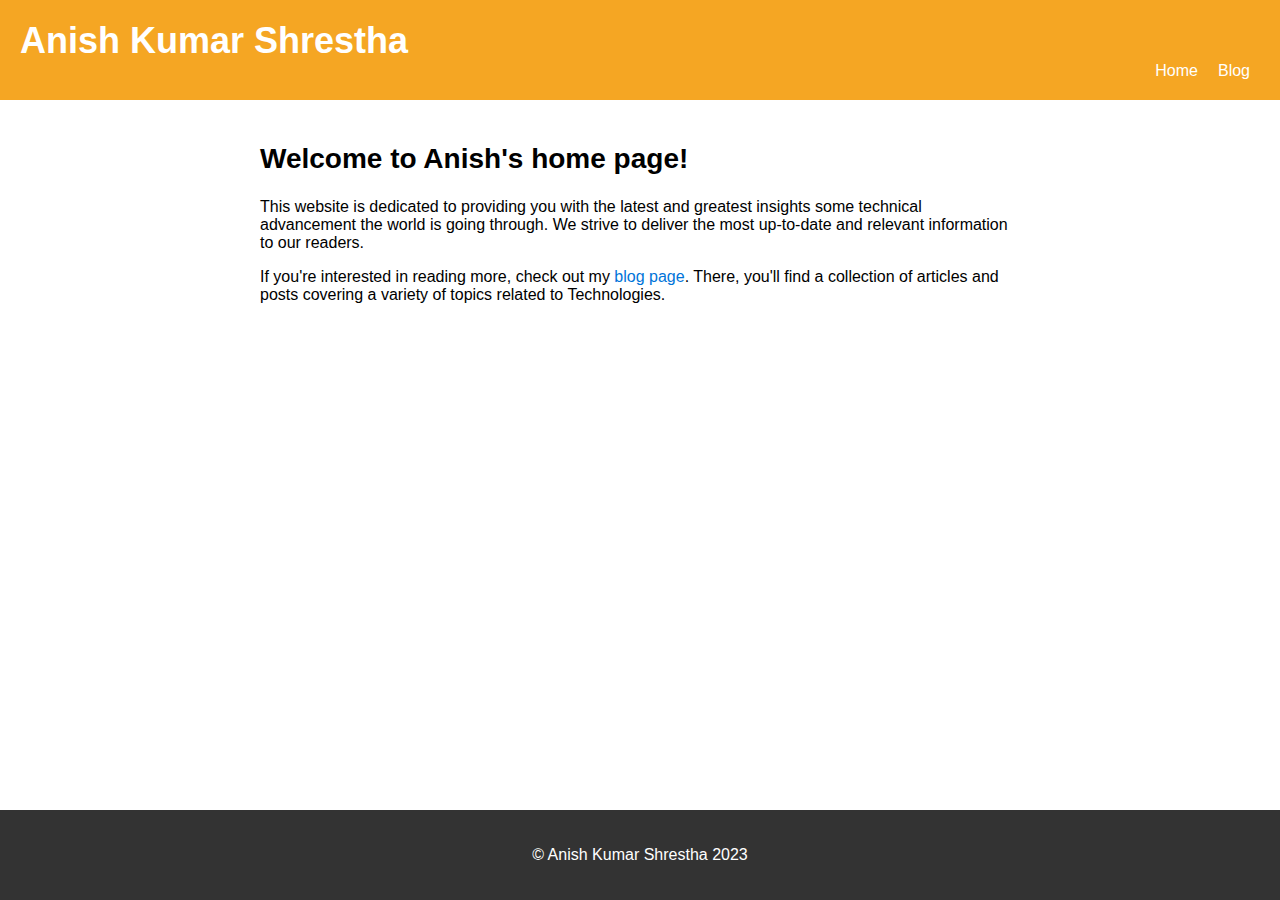
<file: index.html>
<!DOCTYPE html>
<html lang="en">
<head>
    <meta charset="UTF-8">
    <meta name="viewport" content="width=device-width, initial-scale=1.0">
    <title>Anish Kumar Shrestha - Home</title>
    <link rel="stylesheet" href="style.css">
</head>
<body>
    <header>
        <h1>Anish Kumar Shrestha</h1>
        <nav>
            <ul>
                <li><a href="index.html">Home</a></li>
                <li><a href="blog.html">Blog</a></li>
            </ul>
        </nav>
    </header>

    <main>
        <section>
            <h2>Welcome to Anish's home page!</h2>
            <p>This website is dedicated to providing you with the latest and greatest insights some technical advancement the world is going through. We strive to deliver the most up-to-date and relevant information to our readers.</p>
            <p>If you're interested in reading more, check out my <a href="blog.html">blog page</a>. There, you'll find a collection of articles and posts covering a variety of topics related to Technologies.</p>
        </section>
    </main>

    <footer class="footer1">
        <p>&copy; Anish Kumar Shrestha 2023</p>
    </footer>
</body>
</html>
</file>
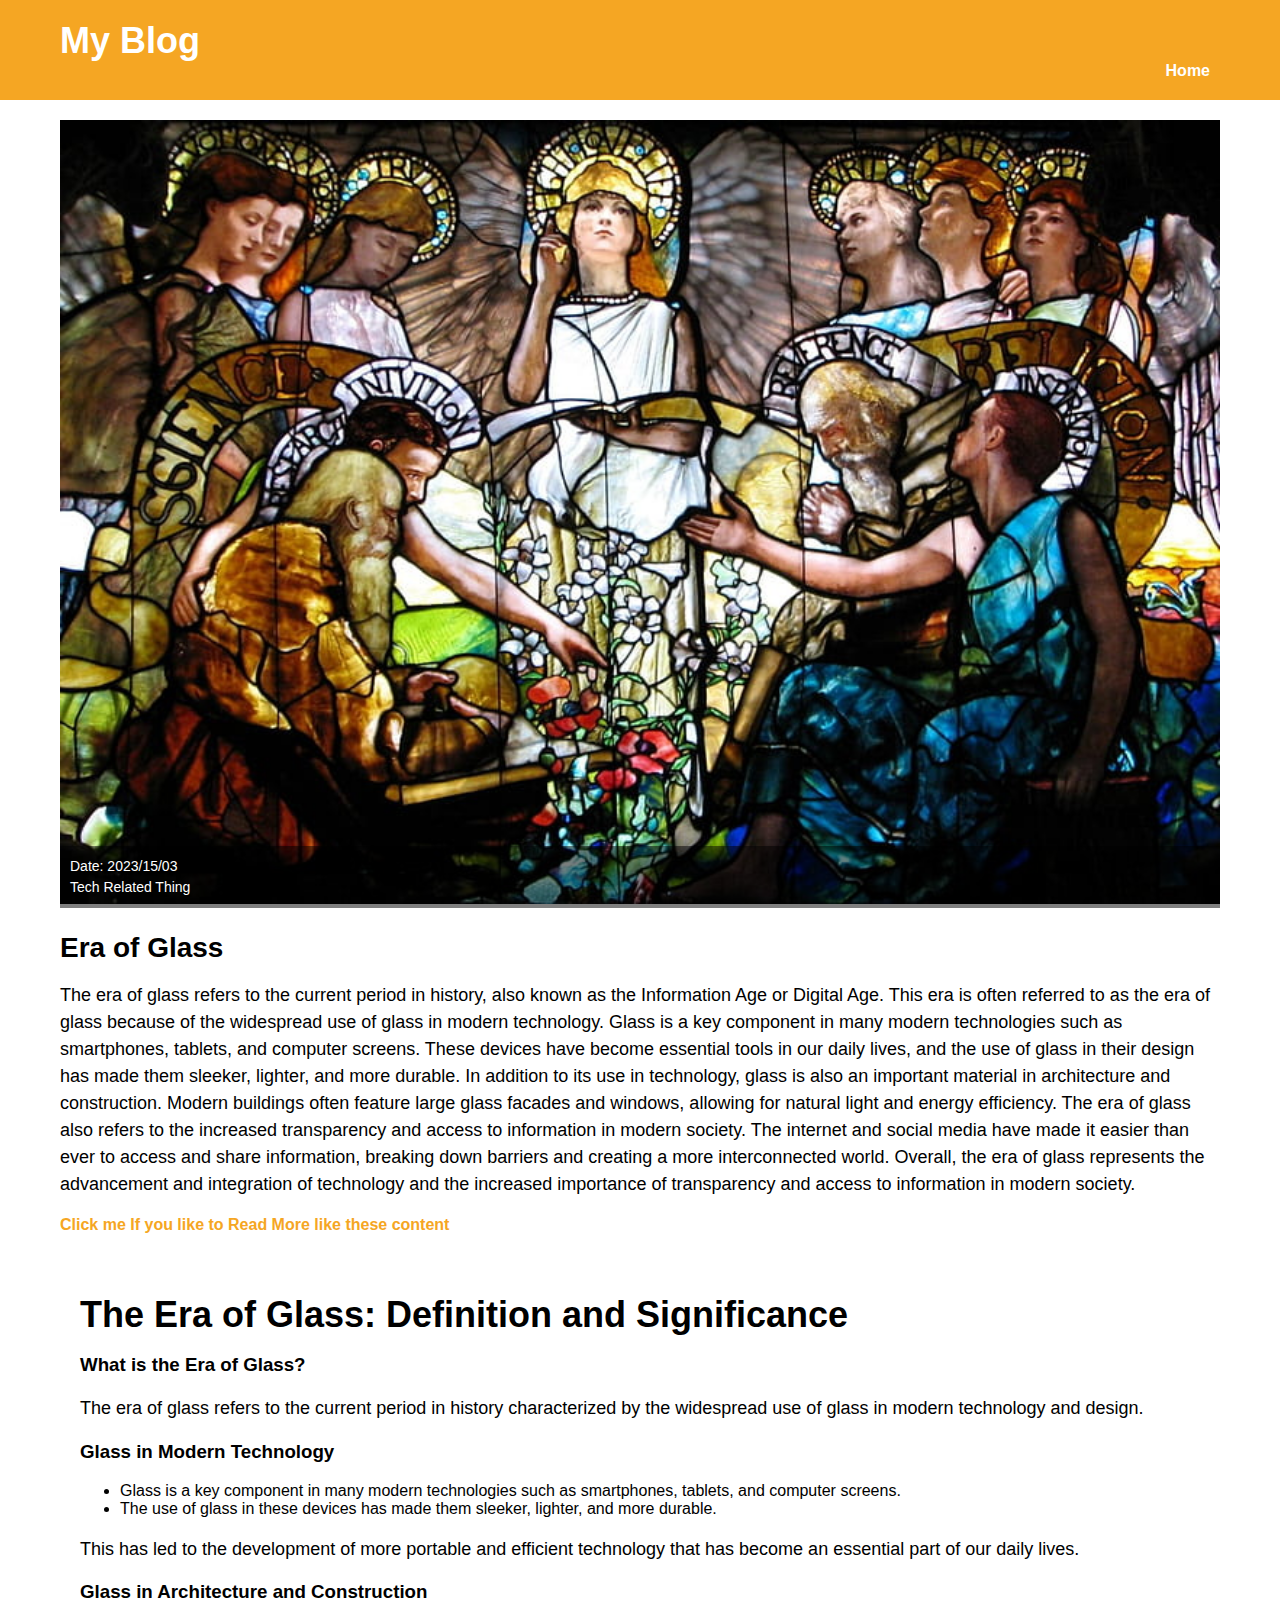
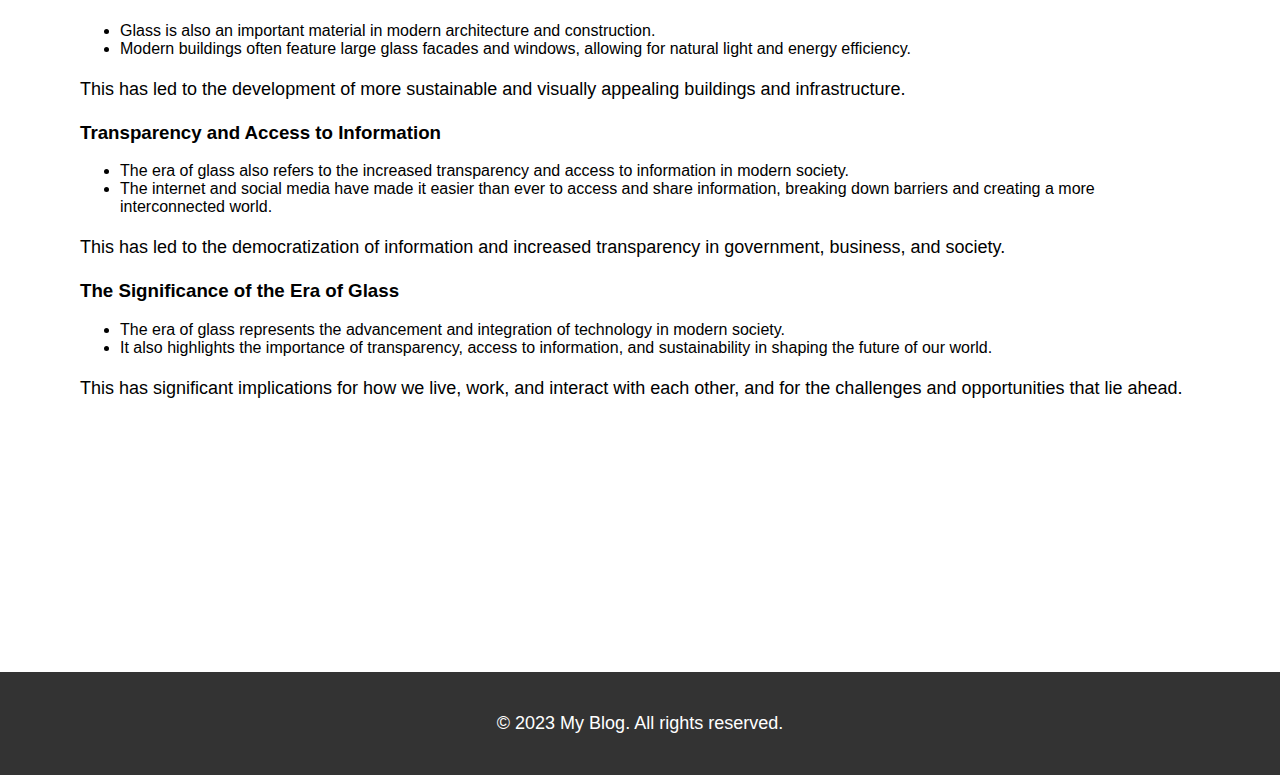
<file: age_of_glass.html>
<!DOCTYPE html>
<html>
<head>
    <meta charset="UTF-8">
    <meta name="viewport" content="width=device-width, initial-scale=1.0">
    <title>My Blog</title>
    <link rel="stylesheet" href="style2.css">
</head>
<body>
    <!-- Header -->
    <header>
        <div class="container">
            <h1>My Blog</h1>
            <nav>
                <ul>
                    <li><a href="index.html">Home</a></li>
                </ul>
            </nav>
        </div>
    </header>

    <!-- Main Content -->
    <main>
        <div class="container">
            <!-- Blog Post 1 -->
            <article>
                <div class="blog-image">
                    <img src="glass.jpg" alt="Blog Post Image">
                    <div class="blog-image-caption">
                        <p>Date: 2023/15/03</p>
                        <p>Tech Related Thing</p>
                    </div>
                </div>
                <h2>Era of Glass</h2>
                <p>The era of glass refers to the current period in history, also known as the Information Age or Digital Age. This era is often referred to as the era of glass because of the widespread use of glass in modern technology.

                    Glass is a key component in many modern technologies such as smartphones, tablets, and computer screens. These devices have become essential tools in our daily lives, and the use of glass in their design has made them sleeker, lighter, and more durable.
                    
                    In addition to its use in technology, glass is also an important material in architecture and construction. Modern buildings often feature large glass facades and windows, allowing for natural light and energy efficiency.
                    
                    The era of glass also refers to the increased transparency and access to information in modern society. The internet and social media have made it easier than ever to access and share information, breaking down barriers and creating a more interconnected world.
                    
                    Overall, the era of glass represents the advancement and integration of technology and the increased importance of transparency and access to information in modern society.</p>
               <a onclick="showGrid()" style="cursor: pointer;">Click me If you like to Read More like these content</a>
                <div id="grid" class="grid-container hide" style="padding-top: 10px;">
                   
                    <div class="flip-card card">
                        <div class="flip-card-inner">
                          <div class="flip-card-front">
                            <img src="nepal.jpg" alt="Avatar" style="width:300px;height:300px;">
                          </div>
                          <div class="flip-card-back" style="margin-left: 20px; width: 100%;">
                            <h1>Nepal</h1> 
                            <p>Intro to nepal.</p> 
                            <p>"Nepal a landlocked nation"</p>
                            <a href="blognepal.html">Click me If you want To Read More</a>
                            <iframe src="blognepal.html" width="200" height="200" allowfullscreen = true scrolling="auto" title="W3Schools Free Online Web Tutorials">
                            </iframe>
                          </div>
                        </div>
                    </div>
                    <div class="flip-card card">
                        <div class="flip-card-inner">
                          <div class="flip-card-front">
                            <img src="tech.jpg" alt="Avatar" style="width:300px;height:300px;">
                          </div>
                          <div class="flip-card-back">
                            <h1>New Technologies</h1> 
                            <p>2023/15/03</p> 
                            <p>"Introducing new power"</p>
                            <a href="blog.html">Click me If you want To Read More</a>
                            <iframe src="blog.html" width="200" height="200" allowfullscreen = true scrolling="auto" title="W3Schools Free Online Web Tutorials">
                            </iframe>
                          </div>
                        </div>
                    </div>
                    <div class="flip-card card">
                        <div class="flip-card-inner">
                          <div class="flip-card-front">
                            <img src="it.jpg" alt="Avatar" style="width:300px;height:300px;">
                          </div>
                          <div class="flip-card-back">
                            <h1>Information & technology</h1> 
                            <p>2022/22/06</p> 
                            <p>We love that guy</p>
                            <a href="IT.html">Click me If you want To Read More</a>
                            <iframe src="IT.html" width="200" height="200" allowfullscreen = true scrolling="auto" title="W3Schools Free Online Web Tutorials">
                            </iframe>
                          </div>
                        </div>
                    </div>
                    <div class="flip-card card">
                        <div class="flip-card-inner">
                          <div class="flip-card-front">
                            <img src="family.jpg" alt="Avatar" style="width:300px;height:300px;">
                          </div>
                          <div class="flip-card-back">
                            <h1>Actual school</h1> 
                            <p>2022/22/08</p>
                            <p>family as first school</p> 
                            
                            <a href="family.html">Click me If you want To Read More</a>
                            <iframe src="family.html" width="200" height="200" allowfullscreen = true scrolling="auto" title="W3Schools Free Online Web Tutorials">
                            </iframe>
                          </div>
                        </div>
                    </div>
                    <div class="flip-card card">
                        <div class="flip-card-inner">
                          <div class="flip-card-front">
                            <img src="glass.jpg" alt="Avatar" style="width:300px;height:300px;">
                          </div>
                          <div class="flip-card-back">
                            <h1>Age of Glass</h1> 
                            <p>2021/22/08</p> 
                            <p>why galss is need..</p>
                            <a href="age_of_glass.html">Click me If you want To Read More</a>
                            <iframe src="age_of_glass.html" width="200" height="200" allowfullscreen = true scrolling="auto" title="W3Schools Free Online Web Tutorials">
                            </iframe>
                          </div>
                        </div>
                    </div>
                    <div class="flip-card card">
                        <div class="flip-card-inner">
                          <div class="flip-card-front">
                            <img src="rubber.jpg" alt="Avatar" style="width:300px;height:300px;">
                          </div>
                          <div class="flip-card-back">
                            <h1>Importance of rubber</h1> 
                            <p>2021/19/01</p> 
                            <p>why rubber industry is importent</p>
                            <a href="importance_of_rubber.html">Click me If you want To Read More</a>
                            <iframe src="importance_of_rubber.html" width="200" height="200" allowfullscreen = true scrolling="auto" title="W3Schools Free Online Web Tutorials">
                            </iframe>
                          </div>
                        </div>
                    </div>
                
                    
                </div>
            </article>
            
            <script>
            function showGrid() {
                var grid = document.getElementById("grid");
                grid.classList.toggle("hide");
                grid.classList.toggle("show");
            }</script>
            
            
            <main style="padding-bottom: 20%;">
                <h1>The Era of Glass: Definition and Significance</h1>
                <h3>What is the Era of Glass?</h3>
                <p>The era of glass refers to the current period in history characterized by the widespread use of glass in modern technology and design.</p>
                <h3>Glass in Modern Technology</h3>
                <ul>
                  <li>Glass is a key component in many modern technologies such as smartphones, tablets, and computer screens.</li>
                  <li>The use of glass in these devices has made them sleeker, lighter, and more durable.</li>
                </ul>
                <p>This has led to the development of more portable and efficient technology that has become an essential part of our daily lives.</p>
                <h3>Glass in Architecture and Construction</h3>
                <ul>
                  <li>Glass is also an important material in modern architecture and construction.</li>
                  <li>Modern buildings often feature large glass facades and windows, allowing for natural light and energy efficiency.</li>
                </ul>
                <p>This has led to the development of more sustainable and visually appealing buildings and infrastructure.</p>
                <h3>Transparency and Access to Information</h3>
                <ul>
                  <li>The era of glass also refers to the increased transparency and access to information in modern society.</li>
                  <li>The internet and social media have made it easier than ever to access and share information, breaking down barriers and creating a more interconnected world.</li>
                </ul>
                <p>This has led to the democratization of information and increased transparency in government, business, and society.</p>
                <h3>The Significance of the Era of Glass</h3>
                <ul>
                  <li>The era of glass represents the advancement and integration of technology in modern society.</li>
                  <li>It also highlights the importance of transparency, access to information, and sustainability in shaping the future of our world.</li>
                </ul>
                <p>This has significant implications for how we live, work, and interact with each other, and for the challenges and opportunities that lie ahead.</p>  
            </main>
          
          
          
          
          
        </div>
    </main>

    <!-- Footer -->
    <footer class="footer">
        <div class="container">
            <p>&copy; 2023 My Blog. All rights reserved.</p>
        </div>
    </footer>

</body>
</html>
</file>
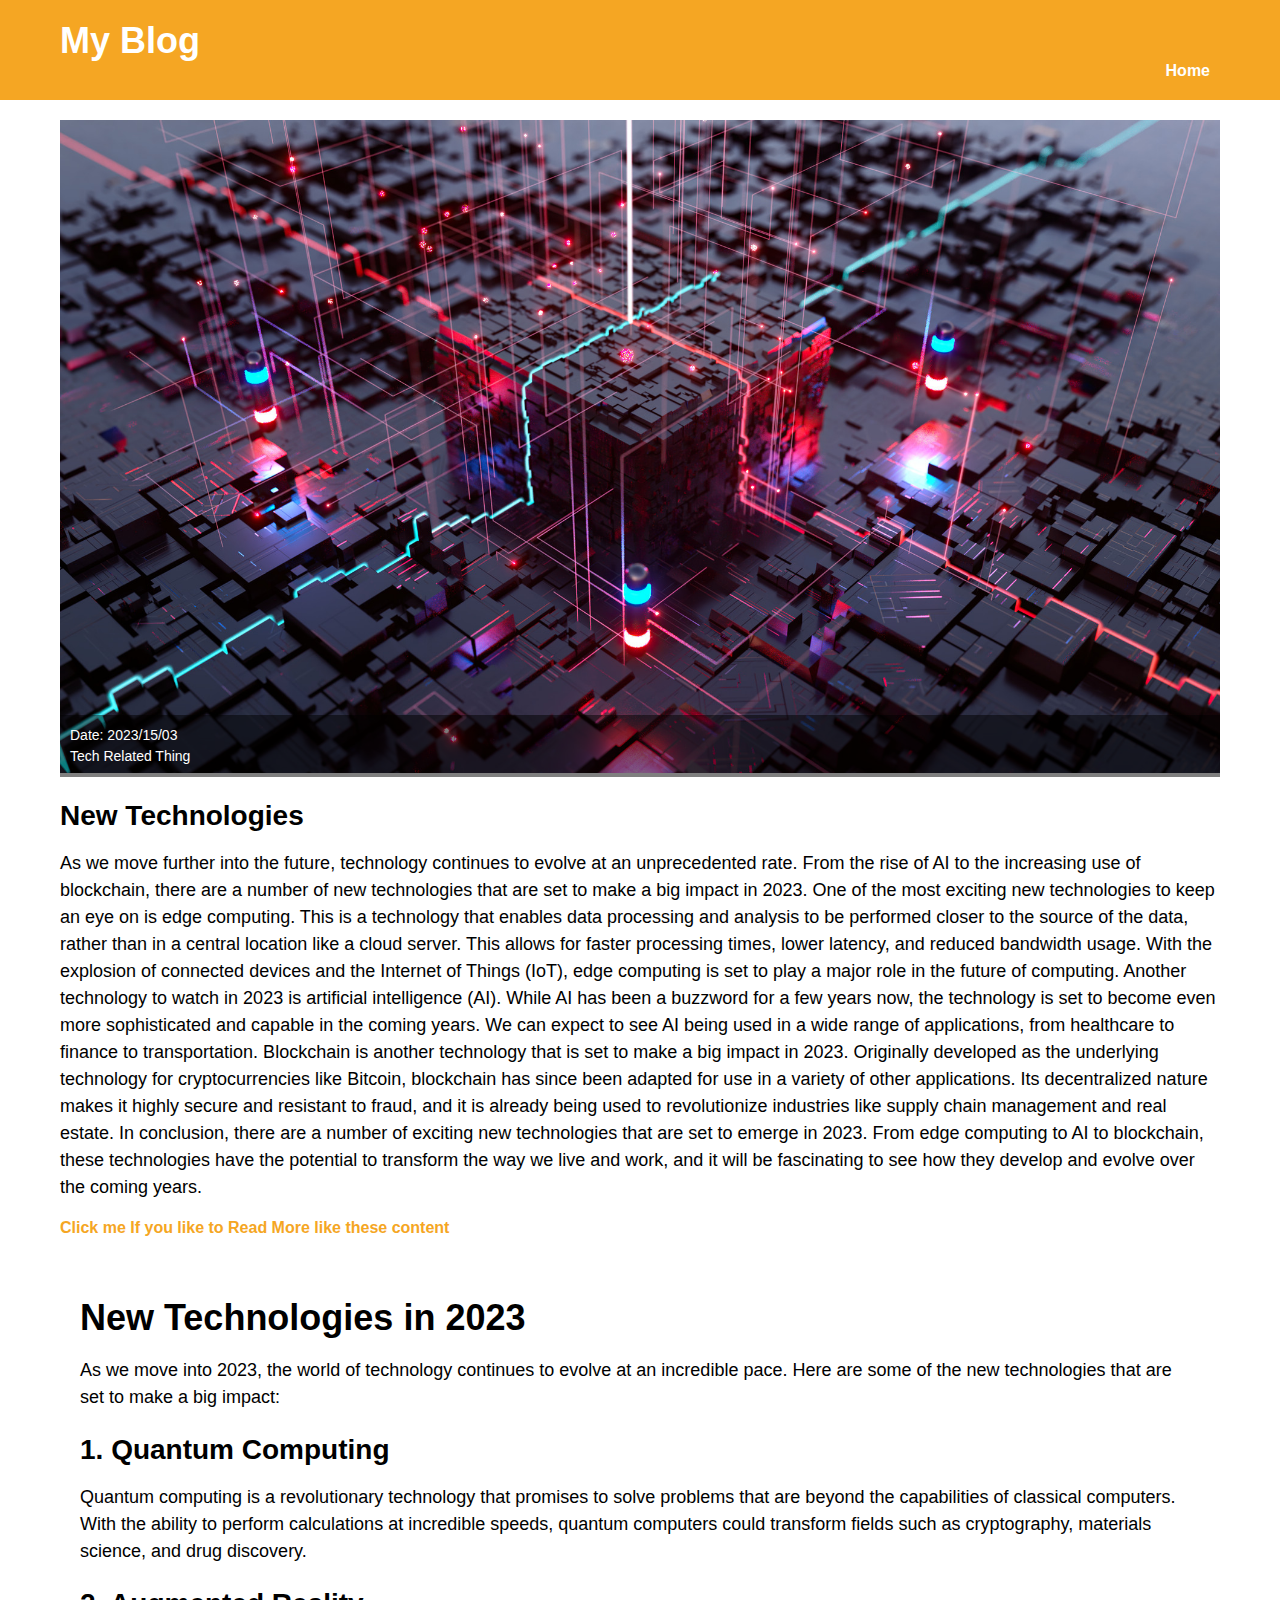
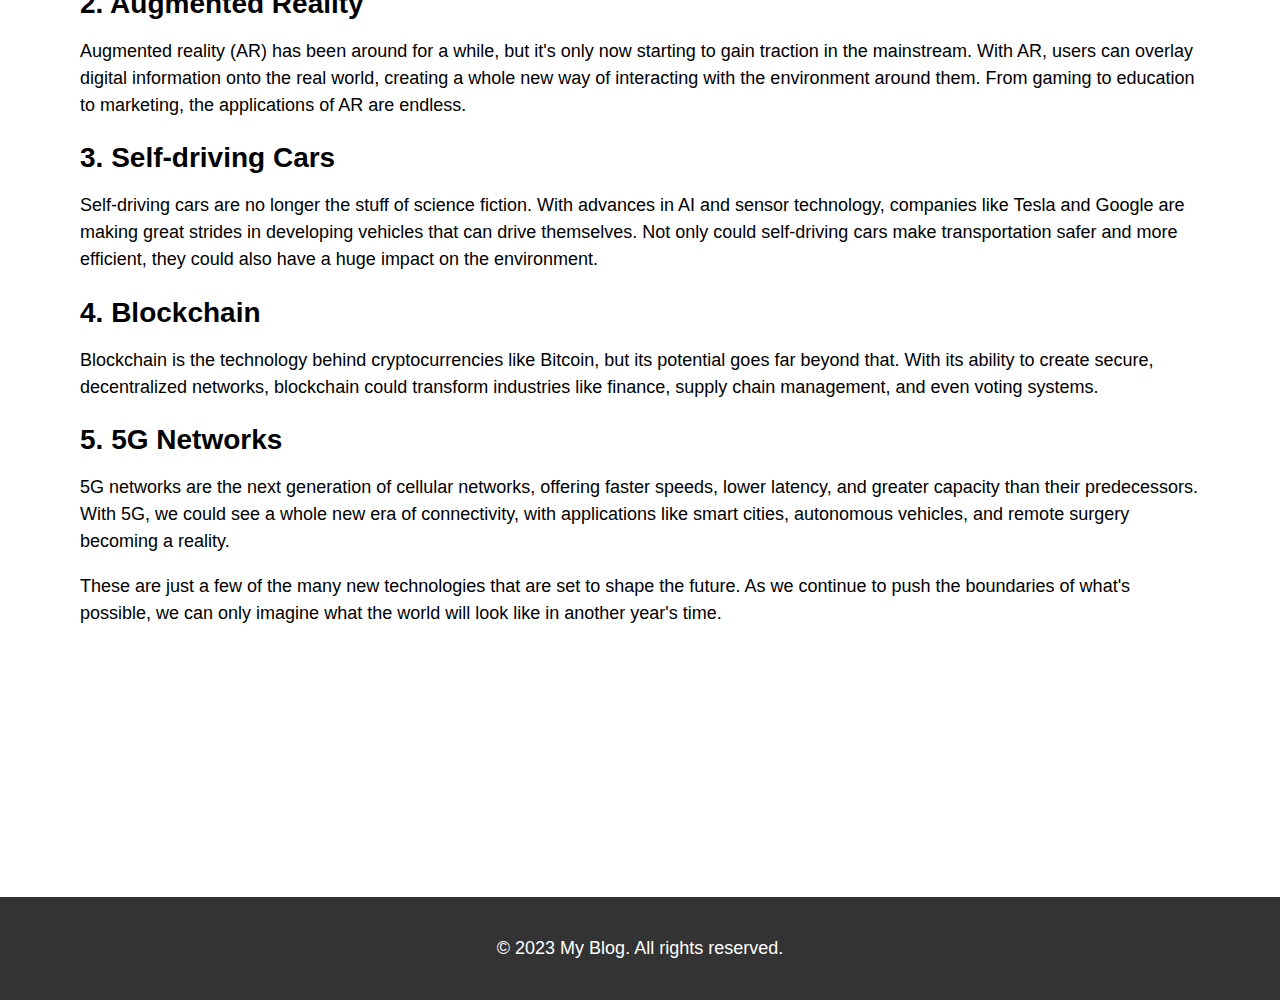
<file: blog.html>
<!DOCTYPE html>
<html>
<head>
    <meta charset="UTF-8">
    <meta name="viewport" content="width=device-width, initial-scale=1.0">
    <title>My Blog</title>
    <link rel="stylesheet" href="style2.css">
</head>
<body>
    <!-- Header -->
    <header>
        <div class="container">
            <h1>My Blog</h1>
            <nav>
                <ul>
                    <li><a href="index.html">Home</a></li>
                </ul>
            </nav>
        </div>
    </header>

    <!-- Main Content -->
    <main>
        <div class="container">
            <!-- Blog Post 1 -->
            <article>
                <div class="blog-image">
                    <img src="tech.jpg" alt="Blog Post Image">
                    <div class="blog-image-caption">
                        <p>Date: 2023/15/03</p>
                        <p>Tech Related Thing</p>
                    </div>
                </div>
                <h2>New Technologies</h2>
                <p>As we move further into the future, technology continues to evolve at an unprecedented rate. From the rise of AI to the increasing use of blockchain, there are a number of new technologies that are set to make a big impact in 2023.

                    One of the most exciting new technologies to keep an eye on is edge computing. This is a technology that enables data processing and analysis to be performed closer to the source of the data, rather than in a central location like a cloud server. This allows for faster processing times, lower latency, and reduced bandwidth usage. With the explosion of connected devices and the Internet of Things (IoT), edge computing is set to play a major role in the future of computing.
                    
                    Another technology to watch in 2023 is artificial intelligence (AI). While AI has been a buzzword for a few years now, the technology is set to become even more sophisticated and capable in the coming years. We can expect to see AI being used in a wide range of applications, from healthcare to finance to transportation.
                    
                    Blockchain is another technology that is set to make a big impact in 2023. Originally developed as the underlying technology for cryptocurrencies like Bitcoin, blockchain has since been adapted for use in a variety of other applications. Its decentralized nature makes it highly secure and resistant to fraud, and it is already being used to revolutionize industries like supply chain management and real estate.
                    
                    In conclusion, there are a number of exciting new technologies that are set to emerge in 2023. From edge computing to AI to blockchain, these technologies have the potential to transform the way we live and work, and it will be fascinating to see how they develop and evolve over the coming years.</p>
                    <a onclick="showGrid()" style="cursor: pointer;">Click me If you like to Read More like these content</a>
                <div id="grid" class="grid-container hide" style="padding-top: 10px;">
                   
                    
                    <div class="flip-card card">
                        <div class="flip-card-inner">
                          <div class="flip-card-front">
                            <img src="nepal.jpg" alt="Avatar" style="width:300px;height:300px;">
                          </div>
                          <div class="flip-card-back" style="margin-left: 20px; width: 100%;">
                            <h1>Nepal</h1> 
                            <p>Intro to nepal.</p> 
                            <p>"Nepal a landlocked nation"</p>
                            <a href="blognepal.html">Click me If you want To Read More</a>
                            <iframe src="blognepal.html" width="200" height="200" allowfullscreen = true scrolling="auto" title="W3Schools Free Online Web Tutorials">
                            </iframe>
                          </div>
                        </div>
                    </div>
                    <div class="flip-card card">
                        <div class="flip-card-inner">
                          <div class="flip-card-front">
                            <img src="tech.jpg" alt="Avatar" style="width:300px;height:300px;">
                          </div>
                          <div class="flip-card-back">
                            <h1>New Technologies</h1> 
                            <p>2023/15/03</p> 
                            <p>"Introducing new power"</p>
                            <a href="blog.html">Click me If you want To Read More</a>
                            <iframe src="blog.html" width="200" height="200" allowfullscreen = true scrolling="auto" title="W3Schools Free Online Web Tutorials">
                            </iframe>
                          </div>
                        </div>
                    </div>
                    <div class="flip-card card">
                        <div class="flip-card-inner">
                          <div class="flip-card-front">
                            <img src="it.jpg" alt="Avatar" style="width:300px;height:300px;">
                          </div>
                          <div class="flip-card-back">
                            <h1>Information & technology</h1> 
                            <p>2022/22/06</p> 
                            <p>We love that guy</p>
                            <a href="IT.html">Click me If you want To Read More</a>
                            <iframe src="IT.html" width="200" height="200" allowfullscreen = true scrolling="auto" title="W3Schools Free Online Web Tutorials">
                            </iframe>
                          </div>
                        </div>
                    </div>
                    <div class="flip-card card">
                        <div class="flip-card-inner">
                          <div class="flip-card-front">
                            <img src="family.jpg" alt="Avatar" style="width:300px;height:300px;">
                          </div>
                          <div class="flip-card-back">
                            <h1>Actual school</h1> 
                            <p>2022/22/08</p>
                            <p>family as first school</p> 
                            
                            <a href="family.html">Click me If you want To Read More</a>
                            <iframe src="family.html" width="200" height="200" allowfullscreen = true scrolling="auto" title="W3Schools Free Online Web Tutorials">
                            </iframe>
                          </div>
                        </div>
                    </div>
                    <div class="flip-card card">
                        <div class="flip-card-inner">
                          <div class="flip-card-front">
                            <img src="glass.jpg" alt="Avatar" style="width:300px;height:300px;">
                          </div>
                          <div class="flip-card-back">
                            <h1>Age of Glass</h1> 
                            <p>2021/22/08</p> 
                            <p>why galss is need..</p>
                            <a href="age_of_glass.html">Click me If you want To Read More</a>
                            <iframe src="age_of_glass.html" width="200" height="200" allowfullscreen = true scrolling="auto" title="W3Schools Free Online Web Tutorials">
                            </iframe>
                          </div>
                        </div>
                    </div>
                    <div class="flip-card card">
                        <div class="flip-card-inner">
                          <div class="flip-card-front">
                            <img src="rubber.jpg" alt="Avatar" style="width:300px;height:300px;">
                          </div>
                          <div class="flip-card-back">
                            <h1>Importance of rubber</h1> 
                            <p>2021/19/01</p> 
                            <p>why rubber industry is importent</p>
                            <a href="importance_of_rubber.html">Click me If you want To Read More</a>
                            <iframe src="importance_of_rubber.html" width="200" height="200" allowfullscreen = true scrolling="auto" title="W3Schools Free Online Web Tutorials">
                            </iframe>
                          </div>
                        </div>
                    </div>
                
                    
                </div>
            </article>
            
            <script>
            function showGrid() {
                var grid = document.getElementById("grid");
                grid.classList.toggle("hide");
                grid.classList.toggle("show");
            }</script>
            
            <!-- Blog Post 2 -->
            <!-- <article>
                <div class="blog-image">
                    <img src="https://picsum.photos/1200/400" alt="Blog Post Image">
                    <div class="blog-image-caption">
                        <p>Date: 2023/15/03</p>
                        <p>Tech Related Thing</p>
                    </div>
                </div>
                <h2>Blog Post Title</h2>
                <p>Lorem ipsum dolor sit amet, consectetur adipiscing elit. Phasellus suscipit dolor a libero accumsan aliquam. Nulla facilisi. Nulla facilisi. Aliquam pretium eget mauris quis ultricies. Sed dignissim, turpis a sollicitudin eleifend, eros odio tincidunt tortor, in commodo lorem lacus id nunc.</p>
                <a href="#">Click me If you want To Read More</a>
            </article> -->
            <main style="padding-bottom: 20%;">
                <h1>New Technologies in 2023</h1>
          
                <p>As we move into 2023, the world of technology continues to evolve at an incredible pace. Here are some of the new technologies that are set to make a big impact:</p>
          
                <h2>1. Quantum Computing</h2>
          
                <p>Quantum computing is a revolutionary technology that promises to solve problems that are beyond the capabilities of classical computers. With the ability to perform calculations at incredible speeds, quantum computers could transform fields such as cryptography, materials science, and drug discovery.</p>
          
                <h2>2. Augmented Reality</h2>
          
                <p>Augmented reality (AR) has been around for a while, but it's only now starting to gain traction in the mainstream. With AR, users can overlay digital information onto the real world, creating a whole new way of interacting with the environment around them. From gaming to education to marketing, the applications of AR are endless.</p>
          
                <h2>3. Self-driving Cars</h2>
          
                <p>Self-driving cars are no longer the stuff of science fiction. With advances in AI and sensor technology, companies like Tesla and Google are making great strides in developing vehicles that can drive themselves. Not only could self-driving cars make transportation safer and more efficient, they could also have a huge impact on the environment.</p>
          
                <h2>4. Blockchain</h2>
          
                <p>Blockchain is the technology behind cryptocurrencies like Bitcoin, but its potential goes far beyond that. With its ability to create secure, decentralized networks, blockchain could transform industries like finance, supply chain management, and even voting systems.</p>
          
                <h2>5. 5G Networks</h2>
          
                <p>5G networks are the next generation of cellular networks, offering faster speeds, lower latency, and greater capacity than their predecessors. With 5G, we could see a whole new era of connectivity, with applications like smart cities, autonomous vehicles, and remote surgery becoming a reality.</p>
          
                <p>These are just a few of the many new technologies that are set to shape the future. As we continue to push the boundaries of what's possible, we can only imagine what the world will look like in another year's time.</p>
              </main>
          
          
          
          
          
        </div>
    </main>

    <!-- Footer -->
    <footer class="footer">
        <div class="container">
            <p>&copy; 2023 My Blog. All rights reserved.</p>
        </div>
    </footer>

</body>
</html>
</file>
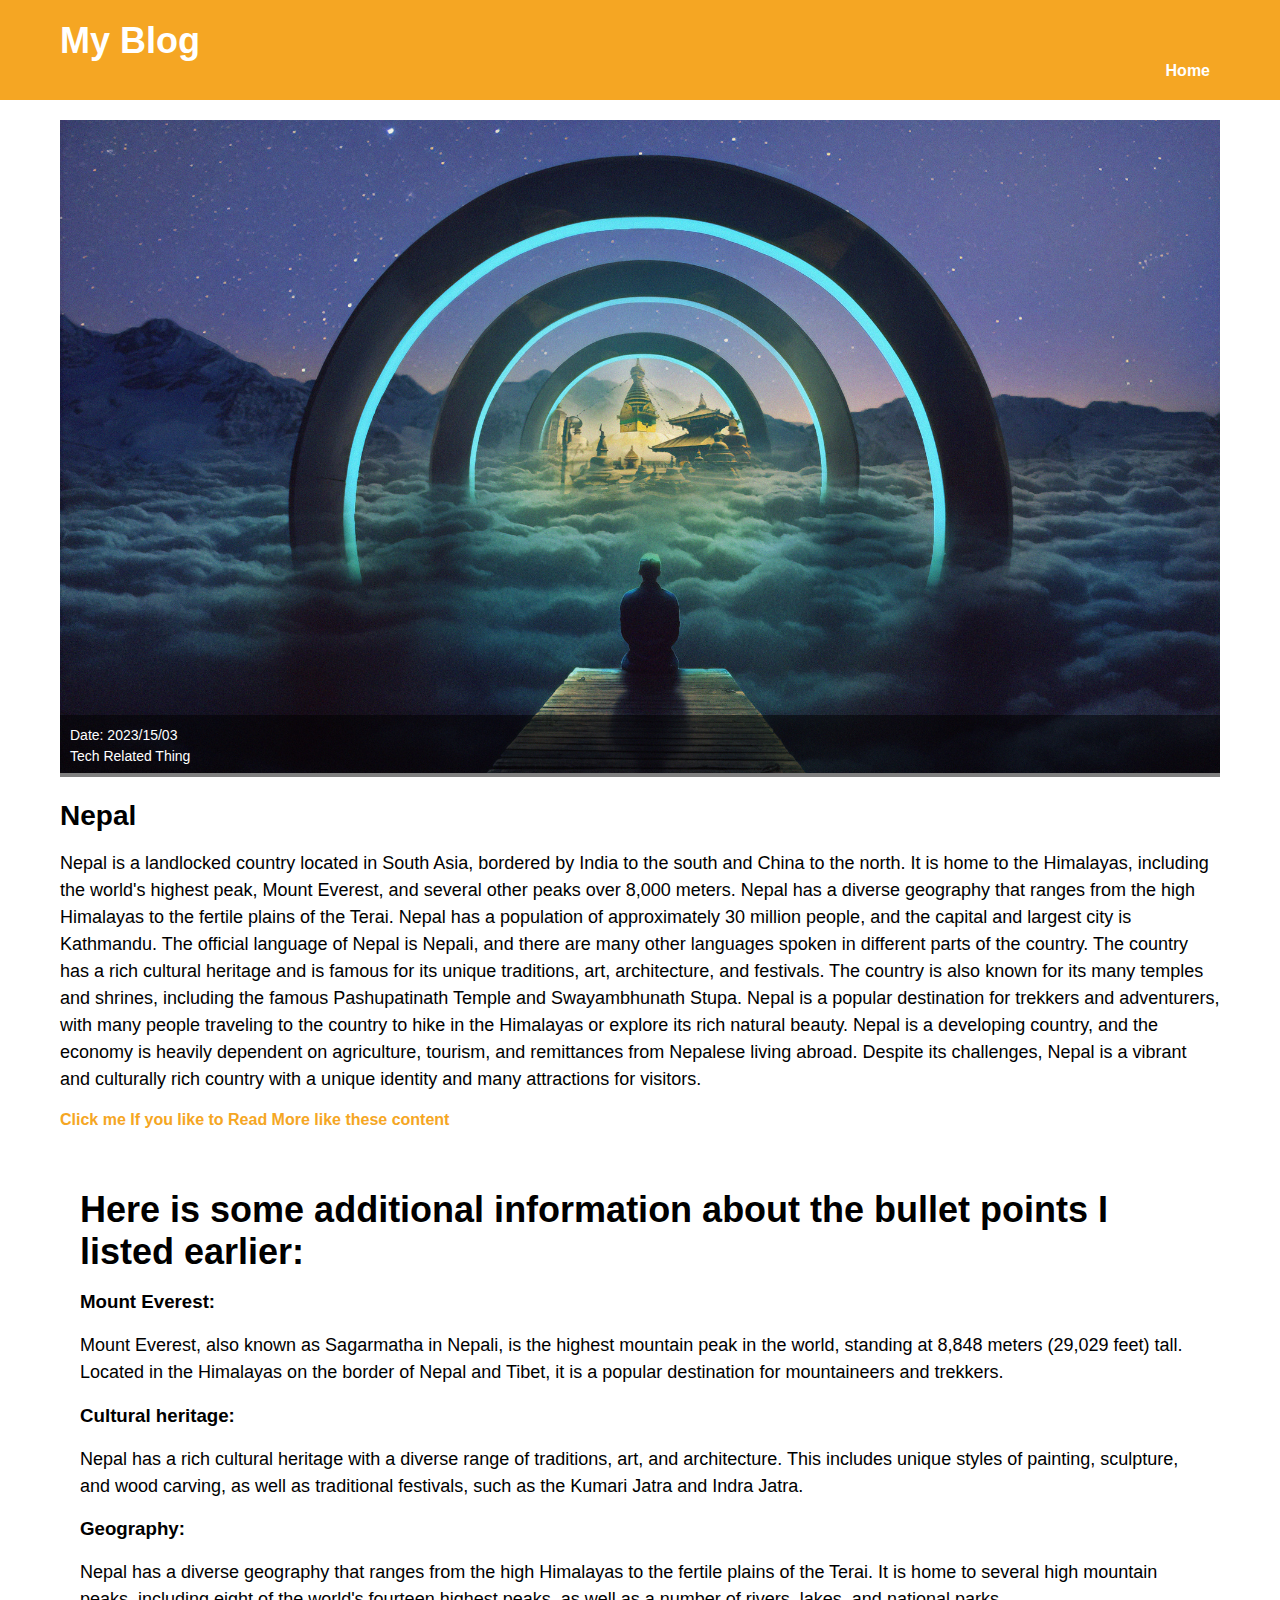
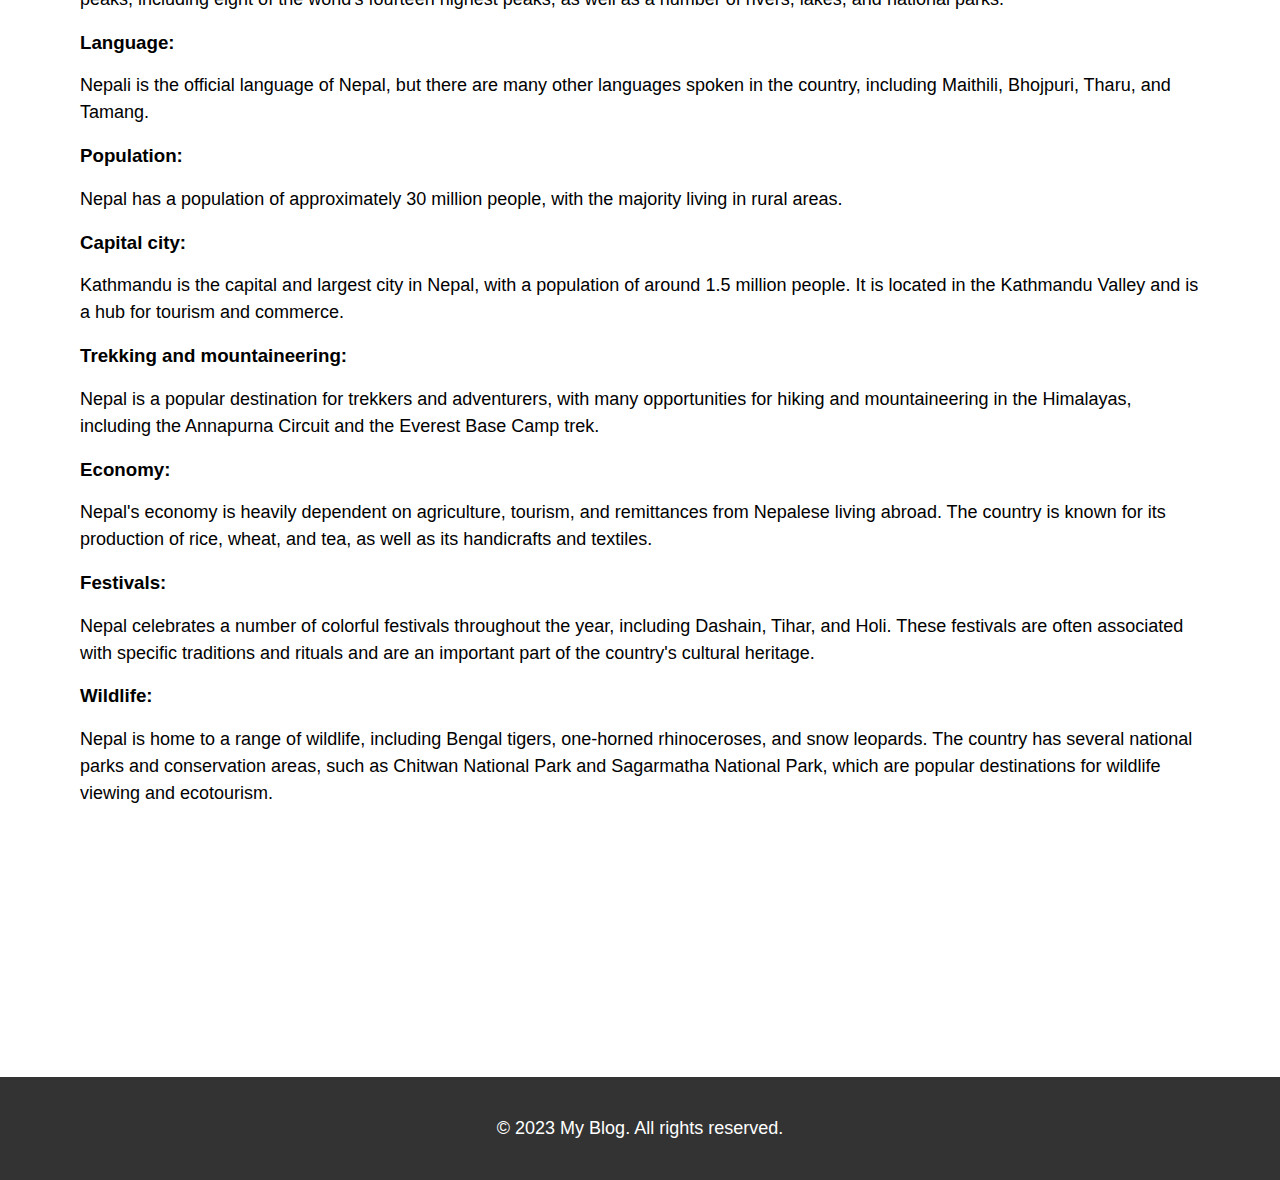
<file: blognepal.html>
<!DOCTYPE html>
<html>
<head>
    <meta charset="UTF-8">
    <meta name="viewport" content="width=device-width, initial-scale=1.0">
    <title>My Blog</title>
    <link rel="stylesheet" href="style2.css">
</head>
<body>
    <!-- Header -->
    <header>
        <div class="container">
            <h1>My Blog</h1>
            <nav>
                <ul>
                    <li><a href="index.html">Home</a></li>
                </ul>
            </nav>
        </div>
    </header>

    <!-- Main Content -->
    <main>
        <div class="container">
            <!-- Blog Post 1 -->
            <article>
                <div class="blog-image">
                    <img src="nepal.jpg" alt="Blog Post Image">
                    <div class="blog-image-caption">
                        <p>Date: 2023/15/03</p>
                        <p>Tech Related Thing</p>
                    </div>
                </div>
                <h2>Nepal</h2>
                <p>Nepal is a landlocked country located in South Asia, bordered by India to the south and China to the north. It is home to the Himalayas, including the world's highest peak, Mount Everest, and several other peaks over 8,000 meters. Nepal has a diverse geography that ranges from the high Himalayas to the fertile plains of the Terai.

                    Nepal has a population of approximately 30 million people, and the capital and largest city is Kathmandu. The official language of Nepal is Nepali, and there are many other languages spoken in different parts of the country.
                    
                    The country has a rich cultural heritage and is famous for its unique traditions, art, architecture, and festivals. The country is also known for its many temples and shrines, including the famous Pashupatinath Temple and Swayambhunath Stupa. Nepal is a popular destination for trekkers and adventurers, with many people traveling to the country to hike in the Himalayas or explore its rich natural beauty.
                    
                    Nepal is a developing country, and the economy is heavily dependent on agriculture, tourism, and remittances from Nepalese living abroad. Despite its challenges, Nepal is a vibrant and culturally rich country with a unique identity and many attractions for visitors.</p>
               <a onclick="showGrid()" style="cursor: pointer;">Click me If you like to Read More like these content</a>
                <div id="grid" class="grid-container hide" style="padding-top: 10px;">
                   
                    <div class="flip-card card">
                        <div class="flip-card-inner">
                          <div class="flip-card-front">
                            <img src="nepal.jpg" alt="Avatar" style="width:300px;height:300px;">
                          </div>
                          <div class="flip-card-back" style="margin-left: 20px; width: 100%;">
                            <h1>Nepal</h1> 
                            <p>Intro to nepal.</p> 
                            <p>"Nepal a landlocked nation"</p>
                            <a href="blognepal.html">Click me If you want To Read More</a>
                            <iframe src="blognepal.html" width="200" height="200" allowfullscreen = true scrolling="auto" title="W3Schools Free Online Web Tutorials">
                            </iframe>
                          </div>
                        </div>
                    </div>
                    <div class="flip-card card">
                        <div class="flip-card-inner">
                          <div class="flip-card-front">
                            <img src="tech.jpg" alt="Avatar" style="width:300px;height:300px;">
                          </div>
                          <div class="flip-card-back">
                            <h1>New Technologies</h1> 
                            <p>2023/15/03</p> 
                            <p>"Introducing new power"</p>
                            <a href="blog.html">Click me If you want To Read More</a>
                            <iframe src="blog.html" width="200" height="200" allowfullscreen = true scrolling="auto" title="W3Schools Free Online Web Tutorials">
                            </iframe>
                          </div>
                        </div>
                    </div>
                    <div class="flip-card card">
                        <div class="flip-card-inner">
                          <div class="flip-card-front">
                            <img src="it.jpg" alt="Avatar" style="width:300px;height:300px;">
                          </div>
                          <div class="flip-card-back">
                            <h1>Information & technology</h1> 
                            <p>2022/22/06</p> 
                            <p>We love that guy</p>
                            <a href="IT.html">Click me If you want To Read More</a>
                            <iframe src="IT.html" width="200" height="200" allowfullscreen = true scrolling="auto" title="W3Schools Free Online Web Tutorials">
                            </iframe>
                          </div>
                        </div>
                    </div>
                    <div class="flip-card card">
                        <div class="flip-card-inner">
                          <div class="flip-card-front">
                            <img src="family.jpg" alt="Avatar" style="width:300px;height:300px;">
                          </div>
                          <div class="flip-card-back">
                            <h1>Actual school</h1> 
                            <p>2022/22/08</p>
                            <p>family as first school</p> 
                            
                            <a href="family.html">Click me If you want To Read More</a>
                            <iframe src="family.html" width="200" height="200" allowfullscreen = true scrolling="auto" title="W3Schools Free Online Web Tutorials">
                            </iframe>
                          </div>
                        </div>
                    </div>
                    <div class="flip-card card">
                        <div class="flip-card-inner">
                          <div class="flip-card-front">
                            <img src="glass.jpg" alt="Avatar" style="width:300px;height:300px;">
                          </div>
                          <div class="flip-card-back">
                            <h1>Age of Glass</h1> 
                            <p>2021/22/08</p> 
                            <p>why galss is need..</p>
                            <a href="age_of_glass.html">Click me If you want To Read More</a>
                            <iframe src="age_of_glass.html" width="200" height="200" allowfullscreen = true scrolling="auto" title="W3Schools Free Online Web Tutorials">
                            </iframe>
                          </div>
                        </div>
                    </div>
                    <div class="flip-card card">
                        <div class="flip-card-inner">
                          <div class="flip-card-front">
                            <img src="rubber.jpg" alt="Avatar" style="width:300px;height:300px;">
                          </div>
                          <div class="flip-card-back">
                            <h1>Importance of rubber</h1> 
                            <p>2021/19/01</p> 
                            <p>why rubber industry is importent</p>
                            <a href="importance_of_rubber.html">Click me If you want To Read More</a>
                            <iframe src="importance_of_rubber.html" width="200" height="200" allowfullscreen = true scrolling="auto" title="W3Schools Free Online Web Tutorials">
                            </iframe>
                          </div>
                        </div>
                    </div>
                
                    
                </div>
            </article>
            
            <script>
            function showGrid() {
                var grid = document.getElementById("grid");
                grid.classList.toggle("hide");
                grid.classList.toggle("show");
            }</script>
            
            
            <main style="padding-bottom: 20%;">
                <h1>Here is some additional information about the bullet points I listed earlier:</h1>
<h3>
Mount Everest:</h3><p> Mount Everest, also known as Sagarmatha in Nepali, is the highest mountain peak in the world, standing at 8,848 meters (29,029 feet) tall. Located in the Himalayas on the border of Nepal and Tibet, it is a popular destination for mountaineers and trekkers.
</p><h3>Cultural heritage:</h3><p> Nepal has a rich cultural heritage with a diverse range of traditions, art, and architecture. This includes unique styles of painting, sculpture, and wood carving, as well as traditional festivals, such as the Kumari Jatra and Indra Jatra.
</p><h3>Geography:</h3><p> Nepal has a diverse geography that ranges from the high Himalayas to the fertile plains of the Terai. It is home to several high mountain peaks, including eight of the world's fourteen highest peaks, as well as a number of rivers, lakes, and national parks.
</p><h3>Language:</h3><p> Nepali is the official language of Nepal, but there are many other languages spoken in the country, including Maithili, Bhojpuri, Tharu, and Tamang.
</p><h3>Population:</h3><p> Nepal has a population of approximately 30 million people, with the majority living in rural areas.
</p><h3>Capital city:</h3><p> Kathmandu is the capital and largest city in Nepal, with a population of around 1.5 million people. It is located in the Kathmandu Valley and is a hub for tourism and commerce.
</p><h3>Trekking and mountaineering:</h3><p> Nepal is a popular destination for trekkers and adventurers, with many opportunities for hiking and mountaineering in the Himalayas, including the Annapurna Circuit and the Everest Base Camp trek.
</p><h3>Economy:</h3><p> Nepal's economy is heavily dependent on agriculture, tourism, and remittances from Nepalese living abroad. The country is known for its production of rice, wheat, and tea, as well as its handicrafts and textiles.
</p><h3>Festivals:</h3><p> Nepal celebrates a number of colorful festivals throughout the year, including Dashain, Tihar, and Holi. These festivals are often associated with specific traditions and rituals and are an important part of the country's cultural heritage.
</p><h3>Wildlife:</h3><p> Nepal is home to a range of wildlife, including Bengal tigers, one-horned rhinoceroses, and snow leopards. The country has several national parks and conservation areas, such as Chitwan National Park and Sagarmatha National Park, which are popular destinations for wildlife viewing and ecotourism.
</p></main>
          
          
          
          
          
        
    </main>

    <!-- Footer -->
    <footer class="footer">
        <div class="container">
            <p>&copy; 2023 My Blog. All rights reserved.</p>
        </div>
    </footer>

</body>
</html>
</file>
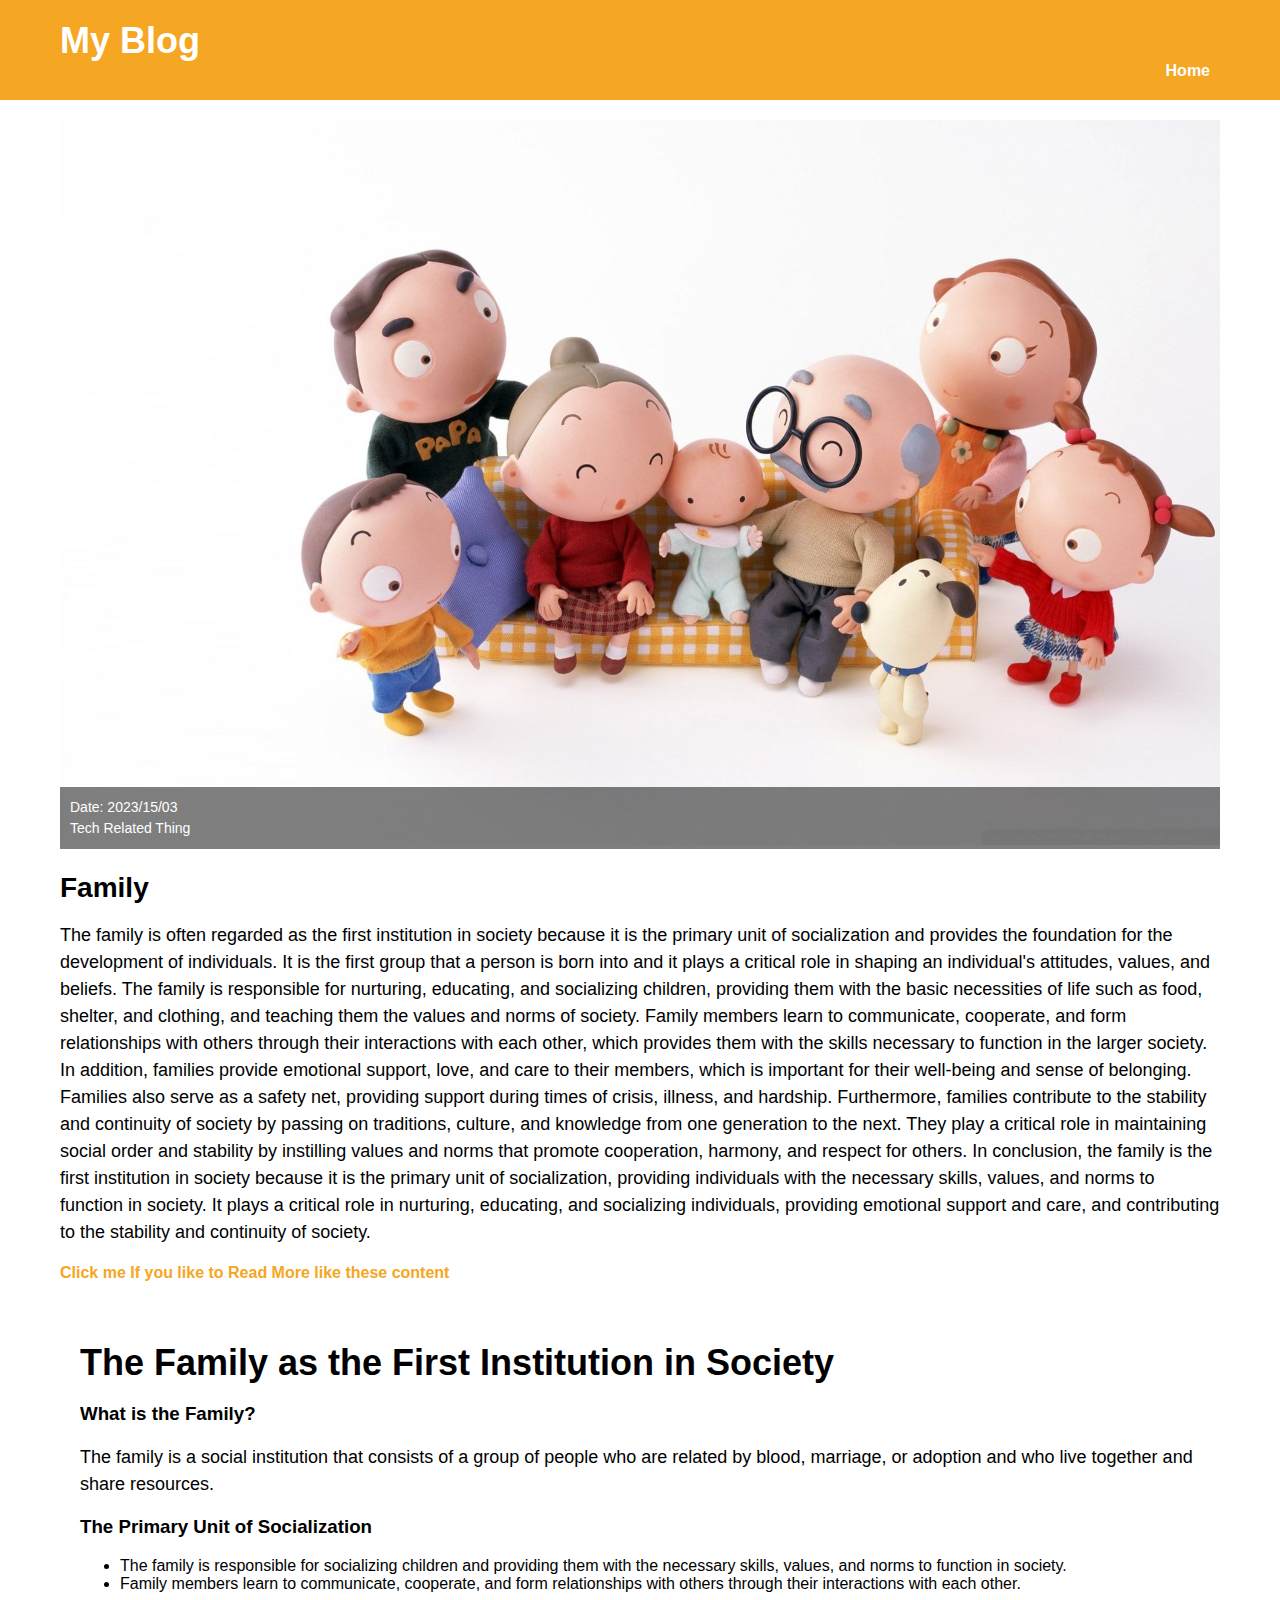
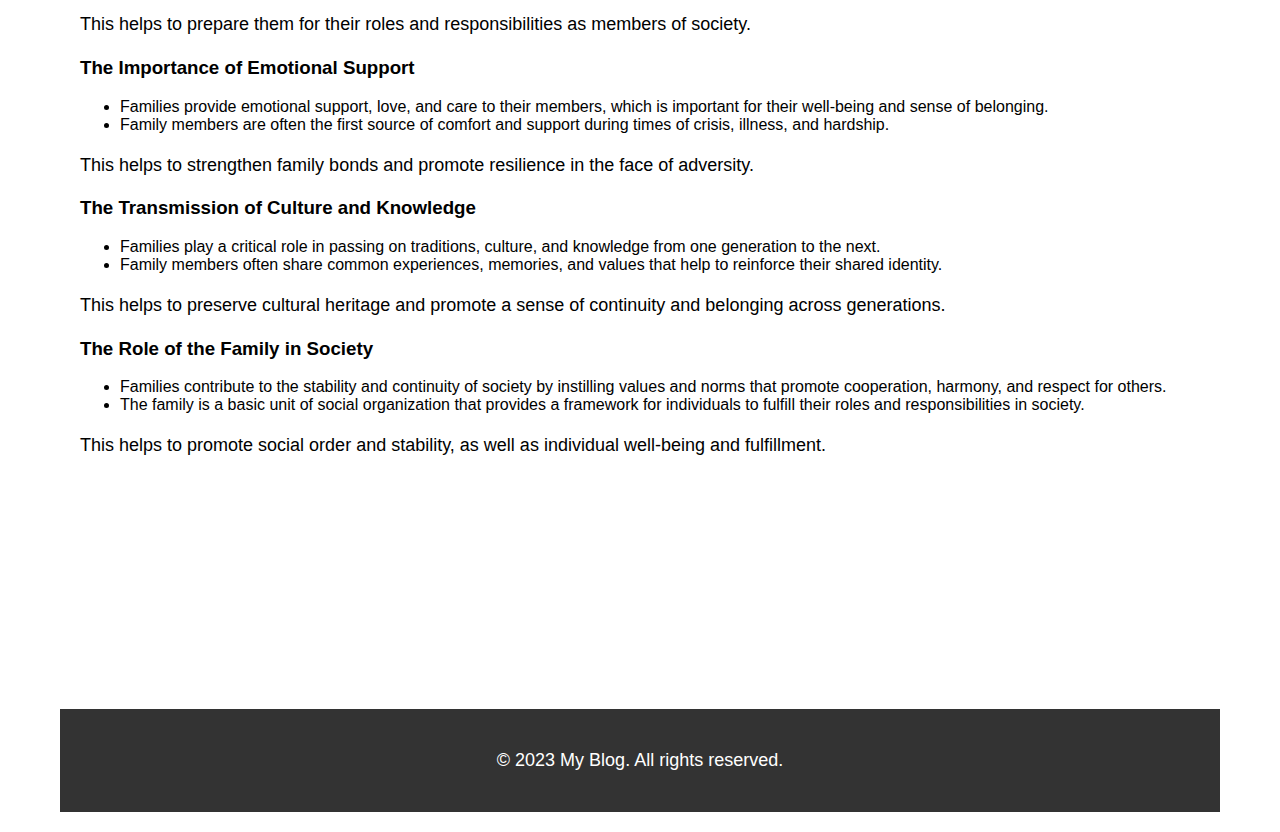
<file: family.html>
<!DOCTYPE html>
<html>
<head>
    <meta charset="UTF-8">
    <meta name="viewport" content="width=device-width, initial-scale=1.0">
    <title>My Blog</title>
    <link rel="stylesheet" href="style2.css">
</head>
<body>
    <!-- Header -->
    <header>
        <div class="container">
            <h1>My Blog</h1>
            <nav>
                <ul>
                    <li><a href="index.html">Home</a></li>
                </ul>
            </nav>
        </div>
    </header>

    <!-- Main Content -->
    <main>
        <div class="container">
            <!-- Blog Post 1 -->
            <article>
                <div class="blog-image">
                    <img src="family.jpg" alt="Blog Post Image">
                    <div class="blog-image-caption">
                        <p>Date: 2023/15/03</p>
                        <p>Tech Related Thing</p>
                    </div>
                </div>
                <h2>Family</h2>
                <p>The family is often regarded as the first institution in society because it is the primary unit of socialization and provides the foundation for the development of individuals. It is the first group that a person is born into and it plays a critical role in shaping an individual's attitudes, values, and beliefs.

                    The family is responsible for nurturing, educating, and socializing children, providing them with the basic necessities of life such as food, shelter, and clothing, and teaching them the values and norms of society. Family members learn to communicate, cooperate, and form relationships with others through their interactions with each other, which provides them with the skills necessary to function in the larger society.
                    
                    In addition, families provide emotional support, love, and care to their members, which is important for their well-being and sense of belonging. Families also serve as a safety net, providing support during times of crisis, illness, and hardship.
                    
                    Furthermore, families contribute to the stability and continuity of society by passing on traditions, culture, and knowledge from one generation to the next. They play a critical role in maintaining social order and stability by instilling values and norms that promote cooperation, harmony, and respect for others.
                    
                    In conclusion, the family is the first institution in society because it is the primary unit of socialization, providing individuals with the necessary skills, values, and norms to function in society. It plays a critical role in nurturing, educating, and socializing individuals, providing emotional support and care, and contributing to the stability and continuity of society.</p>
               <a onclick="showGrid()" style="cursor: pointer;">Click me If you like to Read More like these content</a>
                <div id="grid" class="grid-container hide" style="padding-top: 10px;">
                   
                    <div class="flip-card card">
                        <div class="flip-card-inner">
                          <div class="flip-card-front">
                            <img src="nepal.jpg" alt="Avatar" style="width:300px;height:300px;">
                          </div>
                          <div class="flip-card-back" style="margin-left: 20px; width: 100%;">
                            <h1>Nepal</h1> 
                            <p>Intro to nepal.</p> 
                            <p>"Nepal a landlocked nation"</p>
                            <a href="blognepal.html">Click me If you want To Read More</a>
                            <iframe src="blognepal.html" width="200" height="200" allowfullscreen = true scrolling="auto" title="W3Schools Free Online Web Tutorials">
                            </iframe>
                          </div>
                        </div>
                    </div>
                    <div class="flip-card card">
                        <div class="flip-card-inner">
                          <div class="flip-card-front">
                            <img src="tech.jpg" alt="Avatar" style="width:300px;height:300px;">
                          </div>
                          <div class="flip-card-back">
                            <h1>New Technologies</h1> 
                            <p>2023/15/03</p> 
                            <p>"Introducing new power"</p>
                            <a href="blog.html">Click me If you want To Read More</a>
                            <iframe src="blog.html" width="200" height="200" allowfullscreen = true scrolling="auto" title="W3Schools Free Online Web Tutorials">
                            </iframe>
                          </div>
                        </div>
                    </div>
                    <div class="flip-card card">
                        <div class="flip-card-inner">
                          <div class="flip-card-front">
                            <img src="it.jpg" alt="Avatar" style="width:300px;height:300px;">
                          </div>
                          <div class="flip-card-back">
                            <h1>Information & technology</h1> 
                            <p>2022/22/06</p> 
                            <p>We love that guy</p>
                            <a href="IT.html">Click me If you want To Read More</a>
                            <iframe src="IT.html" width="200" height="200" allowfullscreen = true scrolling="auto" title="W3Schools Free Online Web Tutorials">
                            </iframe>
                          </div>
                        </div>
                    </div>
                    <div class="flip-card card">
                        <div class="flip-card-inner">
                          <div class="flip-card-front">
                            <img src="family.jpg" alt="Avatar" style="width:300px;height:300px;">
                          </div>
                          <div class="flip-card-back">
                            <h1>Actual school</h1> 
                            <p>2022/22/08</p>
                            <p>family as first school</p> 
                            
                            <a href="family.html">Click me If you want To Read More</a>
                            <iframe src="family.html" width="200" height="200" allowfullscreen = true scrolling="auto" title="W3Schools Free Online Web Tutorials">
                            </iframe>
                          </div>
                        </div>
                    </div>
                    <div class="flip-card card">
                        <div class="flip-card-inner">
                          <div class="flip-card-front">
                            <img src="glass.jpg" alt="Avatar" style="width:300px;height:300px;">
                          </div>
                          <div class="flip-card-back">
                            <h1>Age of Glass</h1> 
                            <p>2021/22/08</p> 
                            <p>why galss is need..</p>
                            <a href="age_of_glass.html">Click me If you want To Read More</a>
                            <iframe src="age_of_glass.html" width="200" height="200" allowfullscreen = true scrolling="auto" title="W3Schools Free Online Web Tutorials">
                            </iframe>
                          </div>
                        </div>
                    </div>
                    <div class="flip-card card">
                        <div class="flip-card-inner">
                          <div class="flip-card-front">
                            <img src="rubber.jpg" alt="Avatar" style="width:300px;height:300px;">
                          </div>
                          <div class="flip-card-back">
                            <h1>Importance of rubber</h1> 
                            <p>2021/19/01</p> 
                            <p>why rubber industry is importent</p>
                            <a href="importance_of_rubber.html">Click me If you want To Read More</a>
                            <iframe src="importance_of_rubber.html" width="200" height="200" allowfullscreen = true scrolling="auto" title="W3Schools Free Online Web Tutorials">
                            </iframe>
                          </div>
                        </div>
                    </div>
                
                    
                </div>
            </article>
            
            <script>
            function showGrid() {
                var grid = document.getElementById("grid");
                grid.classList.toggle("hide");
                grid.classList.toggle("show");
            }</script>
            
            
            <main style="padding-bottom: 20%;">
                <h1>The Family as the First Institution in Society</h1>
<h3>What is the Family?</h3>
<p>The family is a social institution that consists of a group of people who are related by blood, marriage, or adoption and who live together and share resources.</p>
<h3>The Primary Unit of Socialization</h3>
<ul>
  <li>The family is responsible for socializing children and providing them with the necessary skills, values, and norms to function in society.</li>
  <li>Family members learn to communicate, cooperate, and form relationships with others through their interactions with each other.</li>
</ul>
<p>This helps to prepare them for their roles and responsibilities as members of society.</p>
<h3>The Importance of Emotional Support</h3>
<ul>
  <li>Families provide emotional support, love, and care to their members, which is important for their well-being and sense of belonging.</li>
  <li>Family members are often the first source of comfort and support during times of crisis, illness, and hardship.</li>
</ul>
<p>This helps to strengthen family bonds and promote resilience in the face of adversity.</p>
<h3>The Transmission of Culture and Knowledge</h3>
<ul>
  <li>Families play a critical role in passing on traditions, culture, and knowledge from one generation to the next.</li>
  <li>Family members often share common experiences, memories, and values that help to reinforce their shared identity.</li>
</ul>
<p>This helps to preserve cultural heritage and promote a sense of continuity and belonging across generations.</p>
<h3>The Role of the Family in Society</h3>
<ul>
  <li>Families contribute to the stability and continuity of society by instilling values and norms that promote cooperation, harmony, and respect for others.</li>
  <li>The family is a basic unit of social organization that provides a framework for individuals to fulfill their roles and responsibilities in society.</li>
</ul>
<p>This helps to promote social order and stability, as well as individual well-being and fulfillment.</p>
          
          
          
          
          
       
    </main>

    <!-- Footer -->
    <footer class="footer">
        <div class="container">
            <p>&copy; 2023 My Blog. All rights reserved.</p>
        </div>
    </footer>

</body>
</html>
</file>
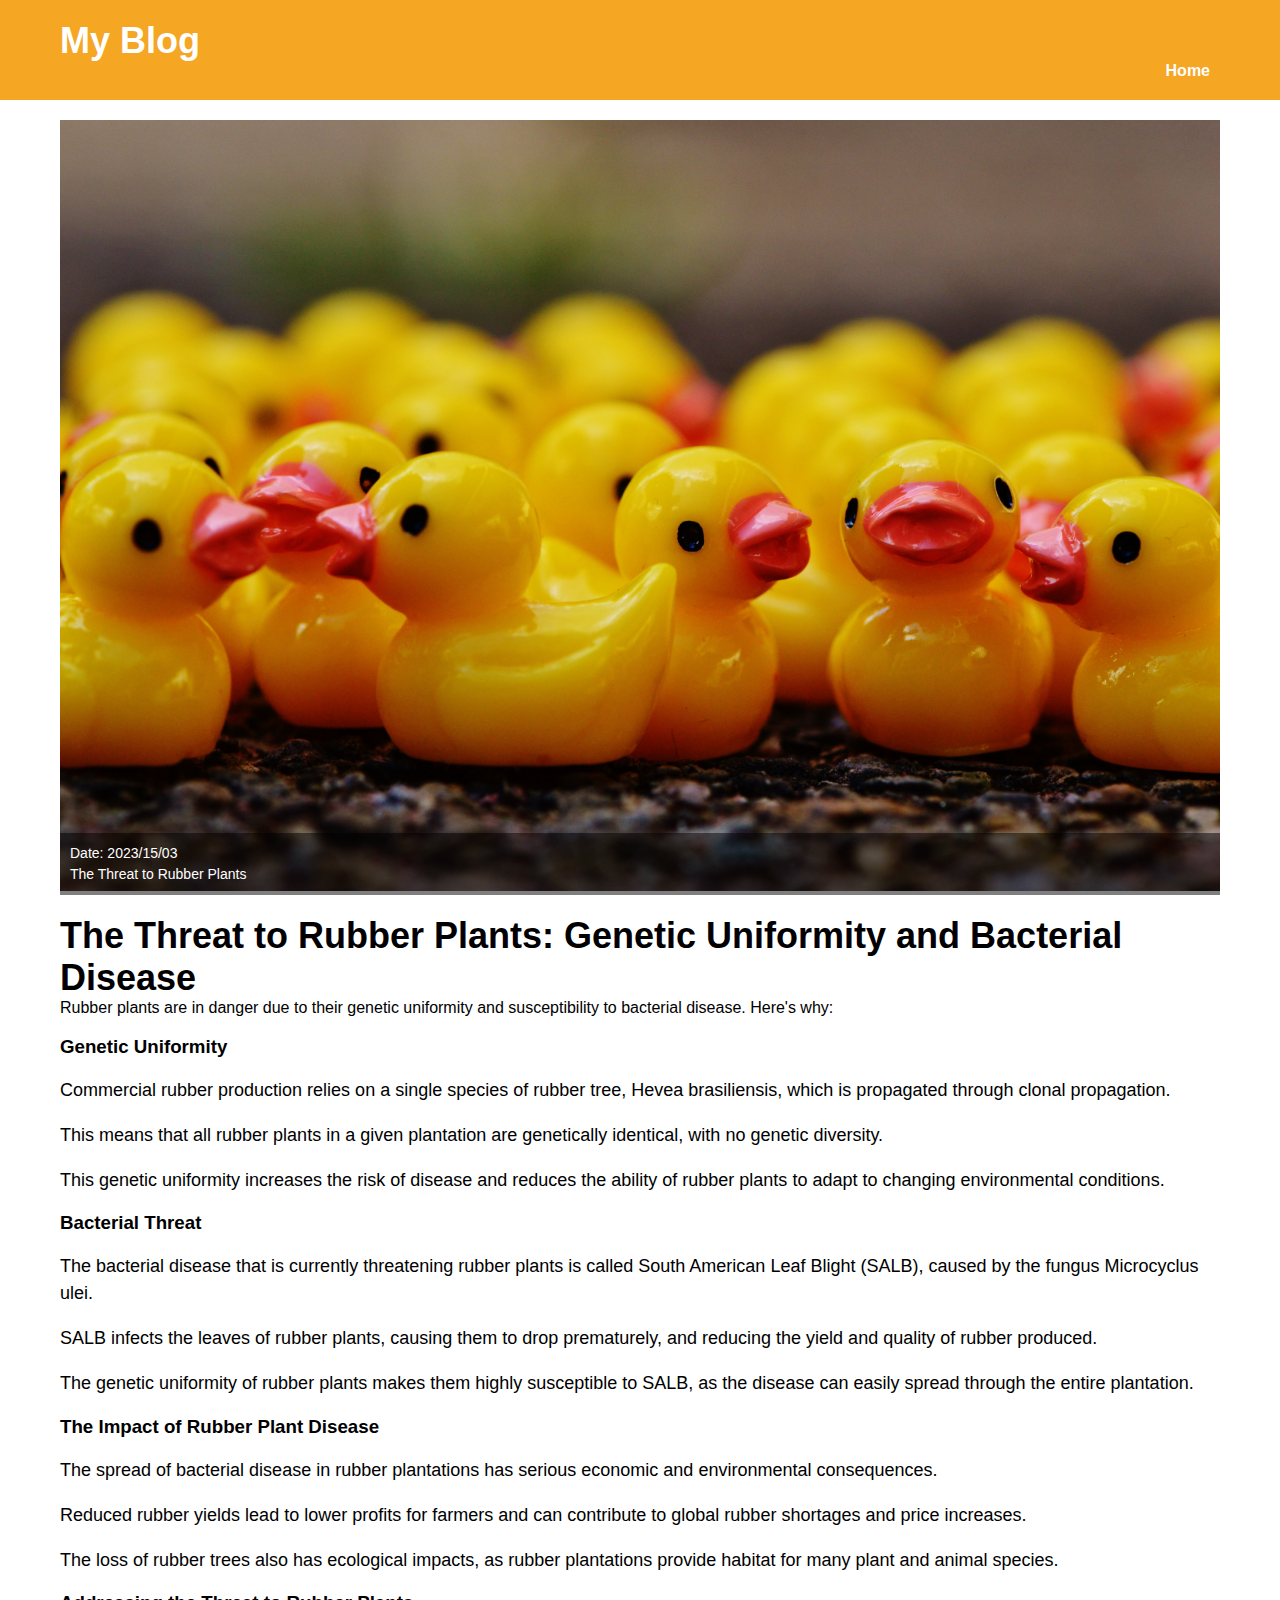
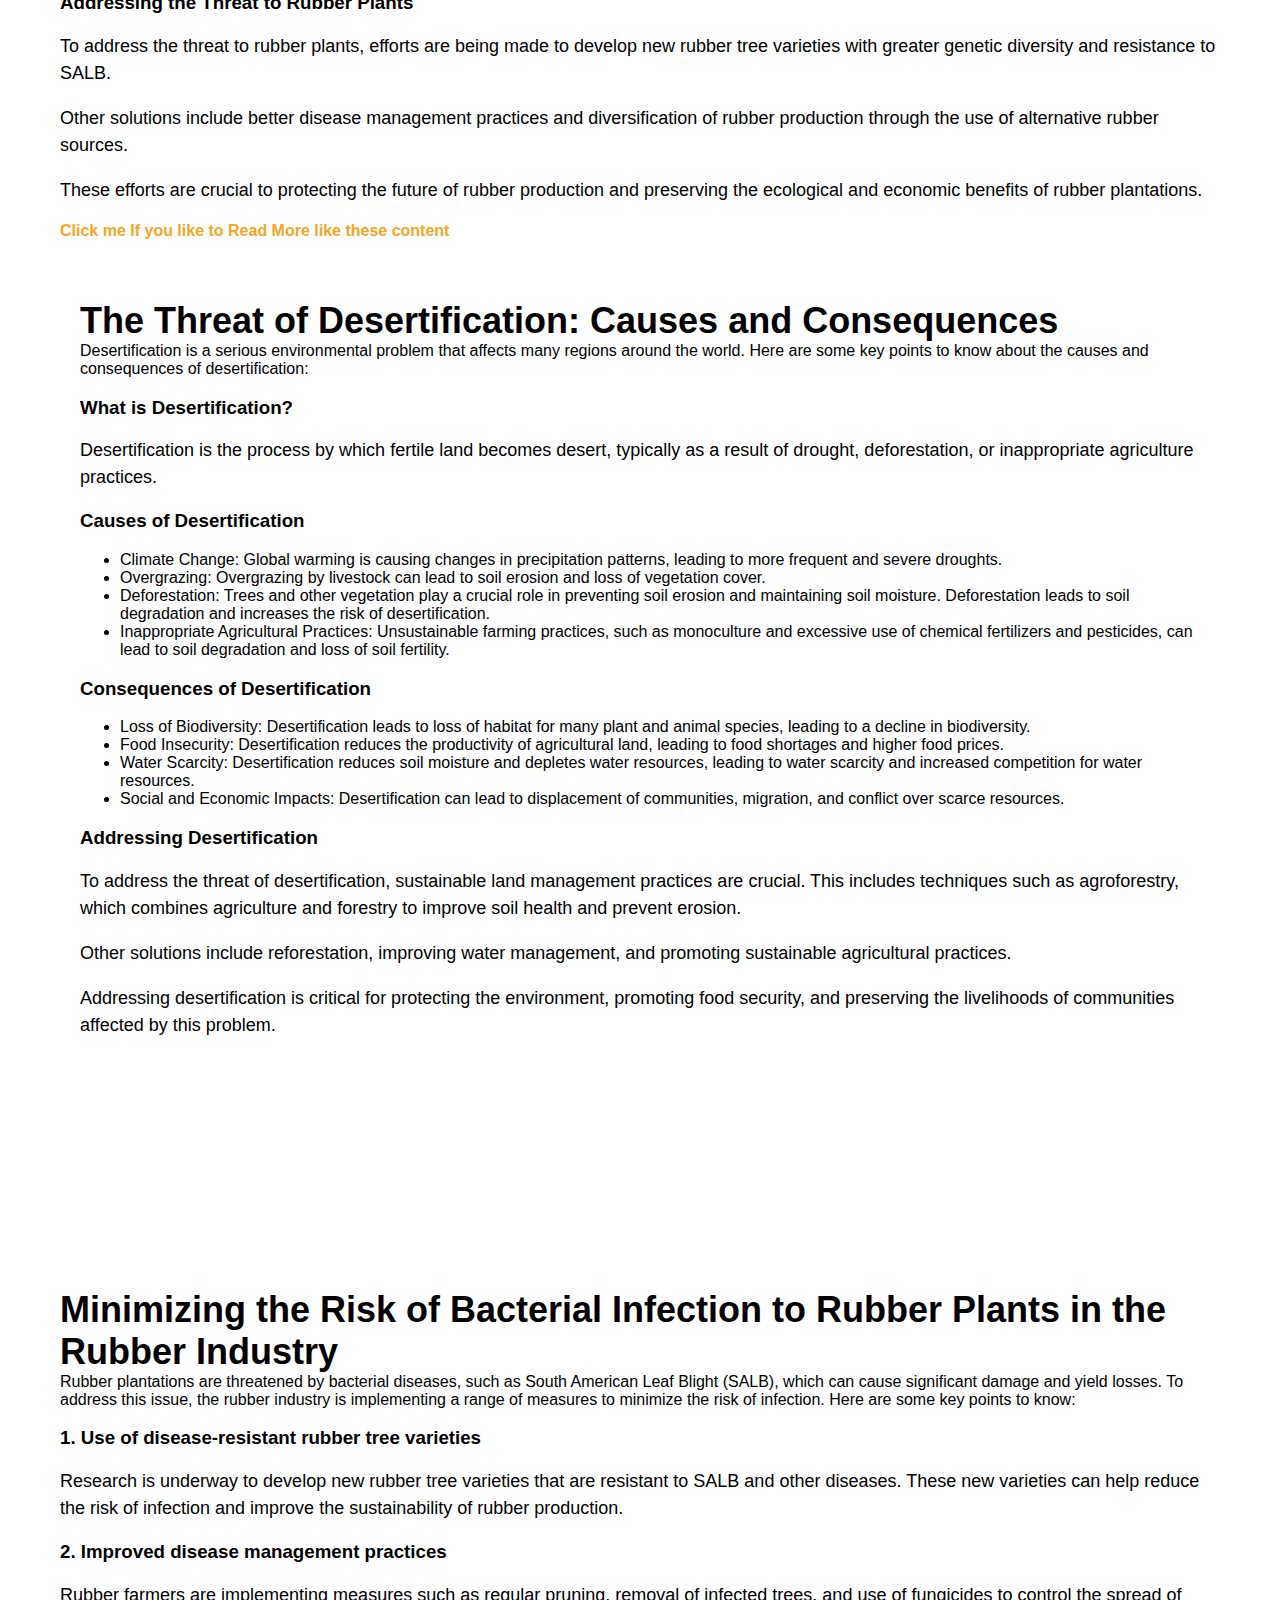
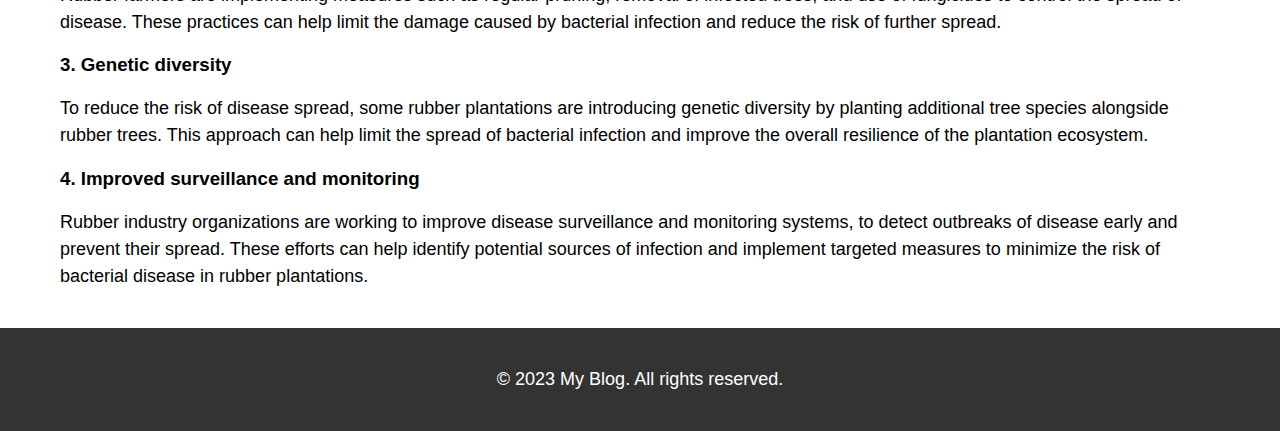
<file: importance_of_rubber.html>
<!DOCTYPE html>
<html>
<head>
    <meta charset="UTF-8">
    <meta name="viewport" content="width=device-width, initial-scale=1.0">
    <title>My Blog</title>
    <link rel="stylesheet" href="style2.css">
</head>
<body>
    <!-- Header -->
    <header>
        <div class="container">
            <h1>My Blog</h1>
            <nav>
                <ul>
                    <li><a href="index.html">Home</a></li>
                </ul>
            </nav>
        </div>
    </header>

    <!-- Main Content -->
    <main>
        <div class="container">
            <!-- Blog Post 1 -->
            <article>
                <div class="blog-image">
                    <img src="rubber.jpg" alt="Blog Post Image">
                    <div class="blog-image-caption">
                        <p>Date: 2023/15/03</p>
                        <p>The Threat to Rubber Plants</p>
                    </div>
                </div>
                <h1>The Threat to Rubber Plants: Genetic Uniformity and Bacterial Disease</h1>
Rubber plants are in danger due to their genetic uniformity and susceptibility to bacterial disease. Here's why:

<h3>Genetic Uniformity</h3>
<p>Commercial rubber production relies on a single species of rubber tree, Hevea brasiliensis, which is propagated through clonal propagation.</p>
<p>This means that all rubber plants in a given plantation are genetically identical, with no genetic diversity.</p>
<p>This genetic uniformity increases the risk of disease and reduces the ability of rubber plants to adapt to changing environmental conditions.</p>
<h3>Bacterial Threat</h3>
<p>The bacterial disease that is currently threatening rubber plants is called South American Leaf Blight (SALB), caused by the fungus Microcyclus ulei.</p>
<p>SALB infects the leaves of rubber plants, causing them to drop prematurely, and reducing the yield and quality of rubber produced.</p>
<p>The genetic uniformity of rubber plants makes them highly susceptible to SALB, as the disease can easily spread through the entire plantation.</p>
<h3>The Impact of Rubber Plant Disease</h3>
<p>The spread of bacterial disease in rubber plantations has serious economic and environmental consequences.</p>
<p>Reduced rubber yields lead to lower profits for farmers and can contribute to global rubber shortages and price increases.</p>
<p>The loss of rubber trees also has ecological impacts, as rubber plantations provide habitat for many plant and animal species.</p>
<h3>Addressing the Threat to Rubber Plants</h3>
<p>To address the threat to rubber plants, efforts are being made to develop new rubber tree varieties with greater genetic diversity and resistance to SALB.</p>
<p>Other solutions include better disease management practices and diversification of rubber production through the use of alternative rubber sources.</p>
<p>These efforts are crucial to protecting the future of rubber production and preserving the ecological and economic benefits of rubber plantations.</p>
               <a onclick="showGrid()" style="cursor: pointer;">Click me If you like to Read More like these content</a>
                <div id="grid" class="grid-container hide" style="padding-top: 10px;">
                   
                    <div class="flip-card card">
                        <div class="flip-card-inner">
                          <div class="flip-card-front">
                            <img src="nepal.jpg" alt="Avatar" style="width:300px;height:300px;">
                            
                          </div>
                          <div class="flip-card-back" style="margin-left: 20px; width: 100%;">
                            <h1>Nepal</h1> 
                            <p>Intro to nepal.</p> 
                            <p>"Nepal a landlocked nation"</p>
                            <a href="blognepal.html">Click me If you want To Read More</a>
                            <iframe src="blognepal.html" width="200" height="200" allowfullscreen = true scrolling="auto" title="W3Schools Free Online Web Tutorials">
                            </iframe>
                          </div>
                        </div>
                    </div>
                    <div class="flip-card card">
                        <div class="flip-card-inner">
                          <div class="flip-card-front">
                            <img src="tech.jpg" alt="Avatar" style="width:300px;height:300px;">
                          </div>
                          <div class="flip-card-back">
                            <h1>New Technologies</h1> 
                            <p>2023/15/03</p> 
                            <p>"Introducing new power"</p>
                            <a href="blog.html">Click me If you want To Read More</a>
                            <iframe src="blog.html" width="200" height="200" allowfullscreen = true scrolling="auto" title="W3Schools Free Online Web Tutorials">
                            </iframe>
                          </div>
                        </div>
                    </div>
                    <div class="flip-card card">
                        <div class="flip-card-inner">
                          <div class="flip-card-front">
                            <img src="it.jpg" alt="Avatar" style="width:300px;height:300px;">
                          </div>
                          <div class="flip-card-back">
                            <h1>Information & technology</h1> 
                            <p>2022/22/06</p> 
                            <p>We love that guy</p>
                            <a href="IT.html">Click me If you want To Read More</a>
                            <iframe src="IT.html" width="200" height="200" allowfullscreen = true scrolling="auto" title="W3Schools Free Online Web Tutorials">
                            </iframe>
                          </div>
                        </div>
                    </div>
                    <div class="flip-card card">
                        <div class="flip-card-inner">
                          <div class="flip-card-front">
                            <img src="family.jpg" alt="Avatar" style="width:300px;height:300px;">
                          </div>
                          <div class="flip-card-back">
                            <h1>Actual school</h1> 
                            <p>2022/22/08</p>
                            <p>family as first school</p> 
                            
                            <a href="family.html">Click me If you want To Read More</a>
                            <iframe src="family.html" width="200" height="200" allowfullscreen = true scrolling="auto" title="W3Schools Free Online Web Tutorials">
                            </iframe>
                          </div>
                        </div>
                    </div>
                    <div class="flip-card card">
                        <div class="flip-card-inner">
                          <div class="flip-card-front">
                            <img src="glass.jpg" alt="Avatar" style="width:300px;height:300px;">
                          </div>
                          <div class="flip-card-back">
                            <h1>Age of Glass</h1> 
                            <p>2021/22/08</p> 
                            <p>why galss is need..</p>
                            <a href="age_of_glass.html">Click me If you want To Read More</a>
                            <iframe src="age_of_glass.html" width="200" height="200" allowfullscreen = true scrolling="auto" title="W3Schools Free Online Web Tutorials">
                            </iframe>
                          </div>
                        </div>
                    </div>
                    <div class="flip-card card">
                        <div class="flip-card-inner">
                          <div class="flip-card-front">
                            <img src="rubber.jpg" alt="Avatar" style="width:300px;height:300px;">
                          </div>
                          <div class="flip-card-back">
                            <h1>Importance of rubber</h1> 
                            <p>2021/19/01</p> 
                            <p>why rubber industry is importent</p>
                            <a href="importance_of_rubber.html">Click me If you want To Read More</a>
                            <iframe src="importance_of_rubber.html" width="200" height="200" allowfullscreen = true scrolling="auto" title="W3Schools Free Online Web Tutorials">
                            </iframe>
                          </div>
                        </div>
                    </div>
                
                    
                </div>
            </article>
            
            <script>
            function showGrid() {
                var grid = document.getElementById("grid");
                grid.classList.toggle("hide");
                grid.classList.toggle("show");
            }</script>
            
            
            <main style="padding-bottom: 20%;">
                <h1>The Threat of Desertification: Causes and Consequences</h1>
Desertification is a serious environmental problem that affects many regions around the world. Here are some key points to know about the causes and consequences of desertification:

<h3>What is Desertification?</h3>
<p>Desertification is the process by which fertile land becomes desert, typically as a result of drought, deforestation, or inappropriate agriculture practices.</p>
<h3>Causes of Desertification</h3>
<ul>
  <li>Climate Change: Global warming is causing changes in precipitation patterns, leading to more frequent and severe droughts.</li>
  <li>Overgrazing: Overgrazing by livestock can lead to soil erosion and loss of vegetation cover.</li>
  <li>Deforestation: Trees and other vegetation play a crucial role in preventing soil erosion and maintaining soil moisture. Deforestation leads to soil degradation and increases the risk of desertification.</li>
  <li>Inappropriate Agricultural Practices: Unsustainable farming practices, such as monoculture and excessive use of chemical fertilizers and pesticides, can lead to soil degradation and loss of soil fertility.</li>
</ul>
<h3>Consequences of Desertification</h3>
<ul>
  <li>Loss of Biodiversity: Desertification leads to loss of habitat for many plant and animal species, leading to a decline in biodiversity.</li>
  <li>Food Insecurity: Desertification reduces the productivity of agricultural land, leading to food shortages and higher food prices.</li>
  <li>Water Scarcity: Desertification reduces soil moisture and depletes water resources, leading to water scarcity and increased competition for water resources.</li>
  <li>Social and Economic Impacts: Desertification can lead to displacement of communities, migration, and conflict over scarce resources.</li>
</ul>
<h3>Addressing Desertification</h3>
<p>To address the threat of desertification, sustainable land management practices are crucial. This includes techniques such as agroforestry, which combines agriculture and forestry to improve soil health and prevent erosion.</p>
<p>Other solutions include reforestation, improving water management, and promoting sustainable agricultural practices.</p>
<p>Addressing desertification is critical for protecting the environment, promoting food security, and preserving the livelihoods of communities affected by this problem.</p></main>
          
<h1>Minimizing the Risk of Bacterial Infection to Rubber Plants in the Rubber Industry</h1>
Rubber plantations are threatened by bacterial diseases, such as South American Leaf Blight (SALB), which can cause significant damage and yield losses. To address this issue, the rubber industry is implementing a range of measures to minimize the risk of infection. Here are some key points to know:

<h3>1. Use of disease-resistant rubber tree varieties</h3>
<p>Research is underway to develop new rubber tree varieties that are resistant to SALB and other diseases. These new varieties can help reduce the risk of infection and improve the sustainability of rubber production.</p>
<h3>2. Improved disease management practices</h3>
<p>Rubber farmers are implementing measures such as regular pruning, removal of infected trees, and use of fungicides to control the spread of disease. These practices can help limit the damage caused by bacterial infection and reduce the risk of further spread.</p>
<h3>3. Genetic diversity</h3>
<p>To reduce the risk of disease spread, some rubber plantations are introducing genetic diversity by planting additional tree species alongside rubber trees. This approach can help limit the spread of bacterial infection and improve the overall resilience of the plantation ecosystem.</p>
<h3>4. Improved surveillance and monitoring</h3>
<p>Rubber industry organizations are working to improve disease surveillance and monitoring systems, to detect outbreaks of disease early and prevent their spread. These efforts can help identify potential sources of infection and implement targeted measures to minimize the risk of bacterial disease in rubber plantations.</p>     
          
          
          
        </div>
    </main>

    <!-- Footer -->
    <footer class="footer">
        <div class="container">
            <p>&copy; 2023 My Blog. All rights reserved.</p>
        </div>
    </footer>

</body>
</html>
</file>
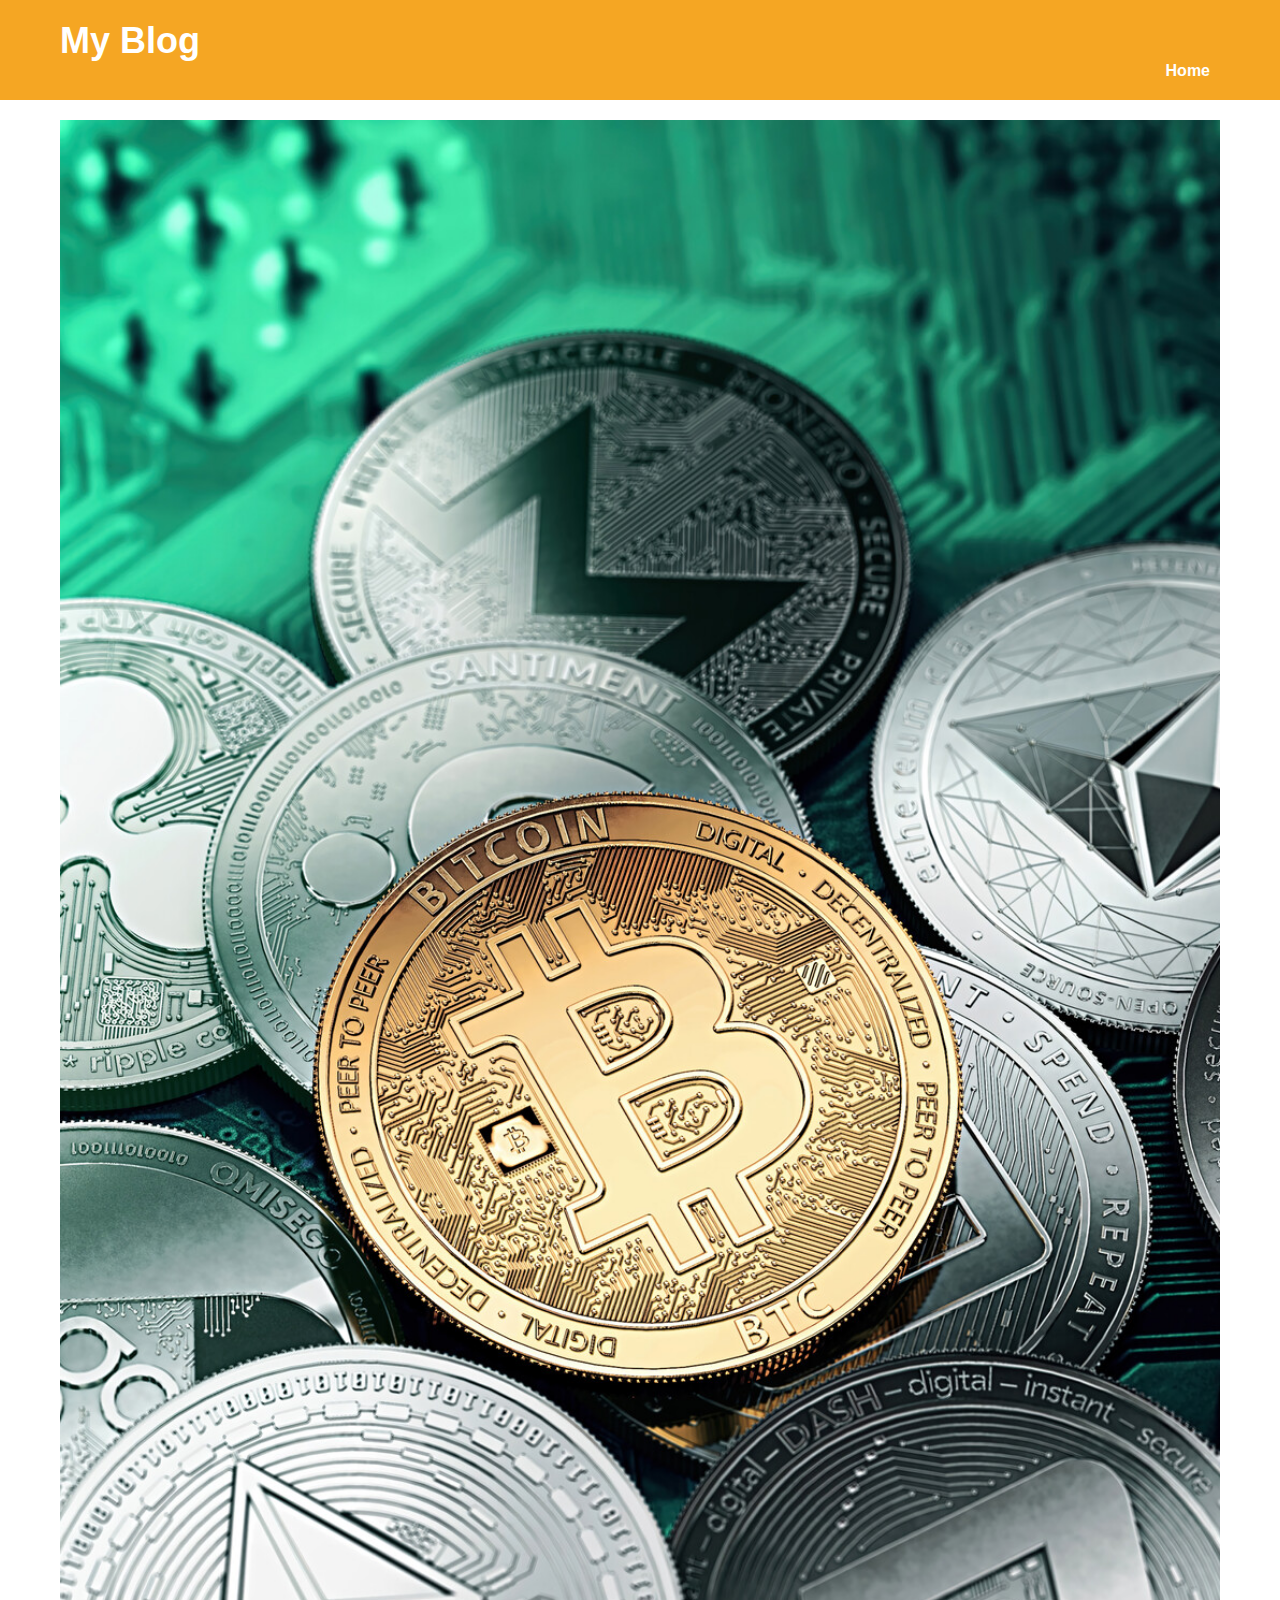
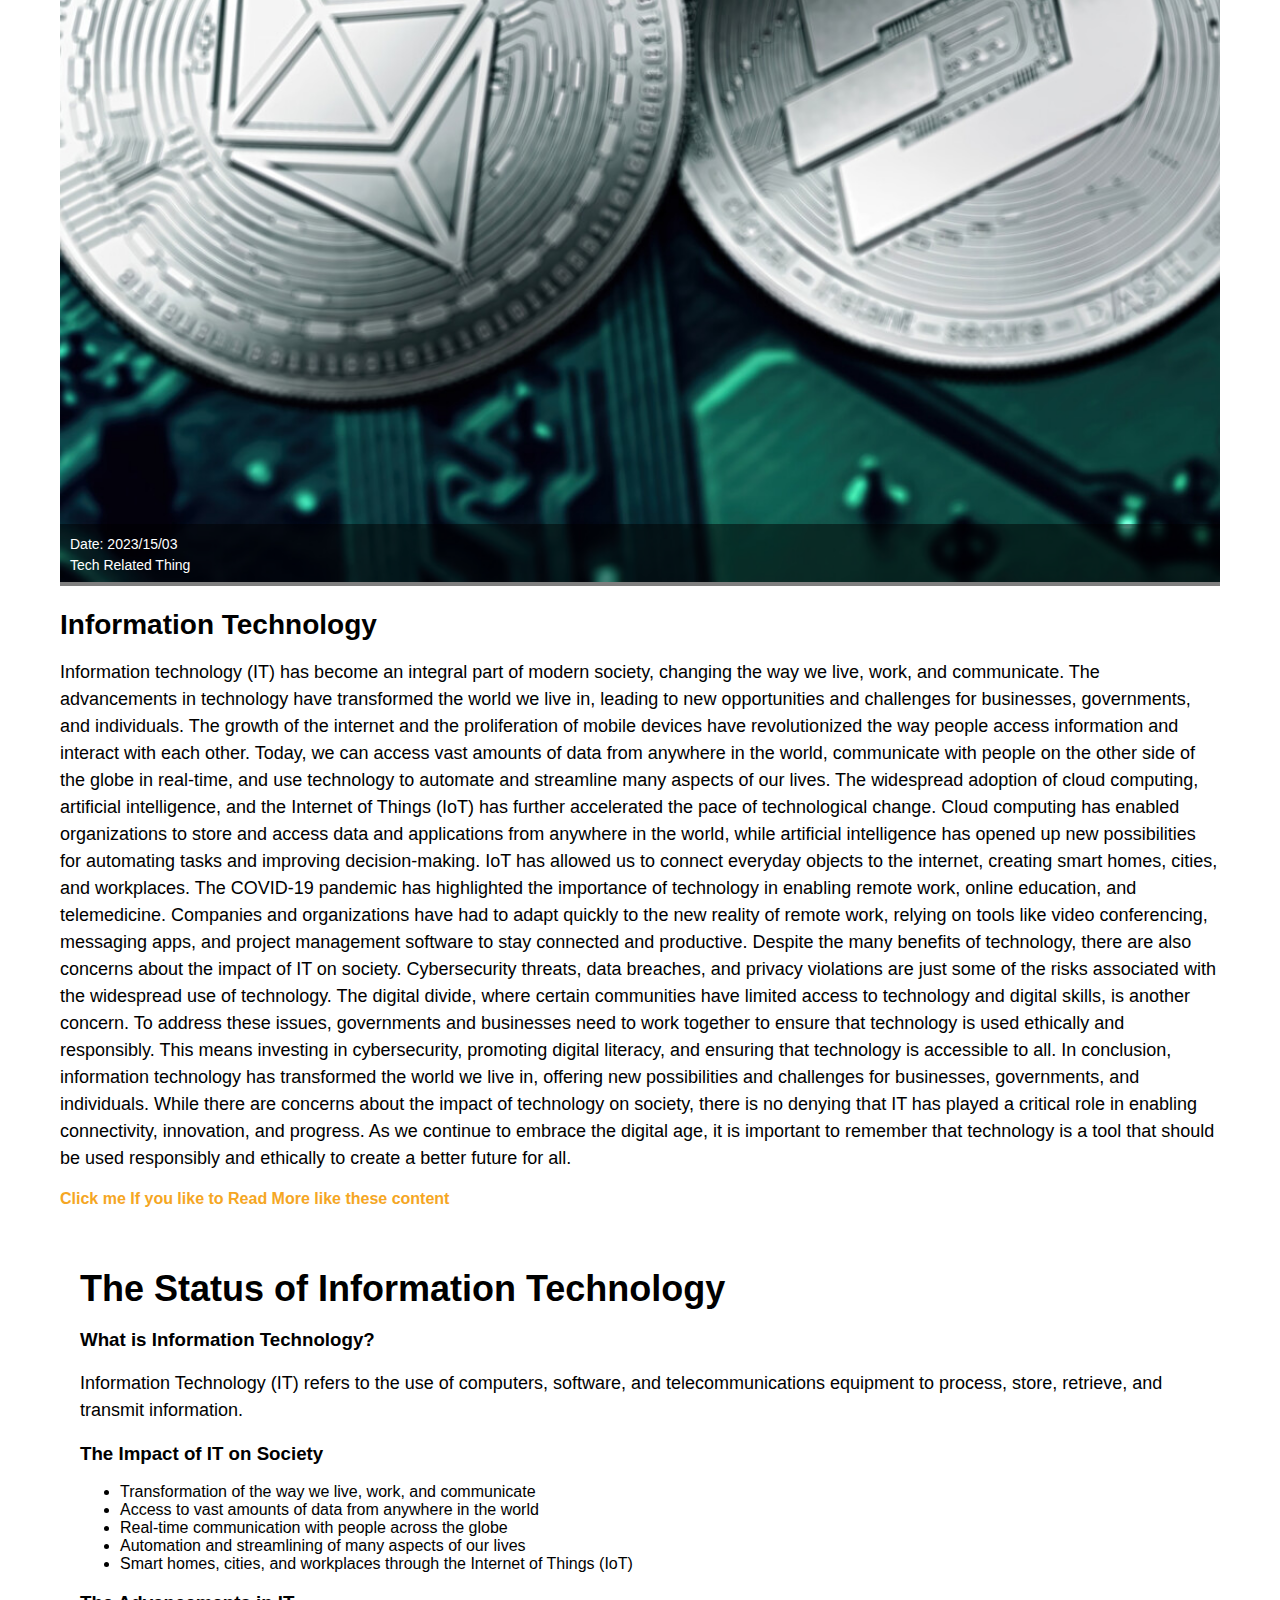
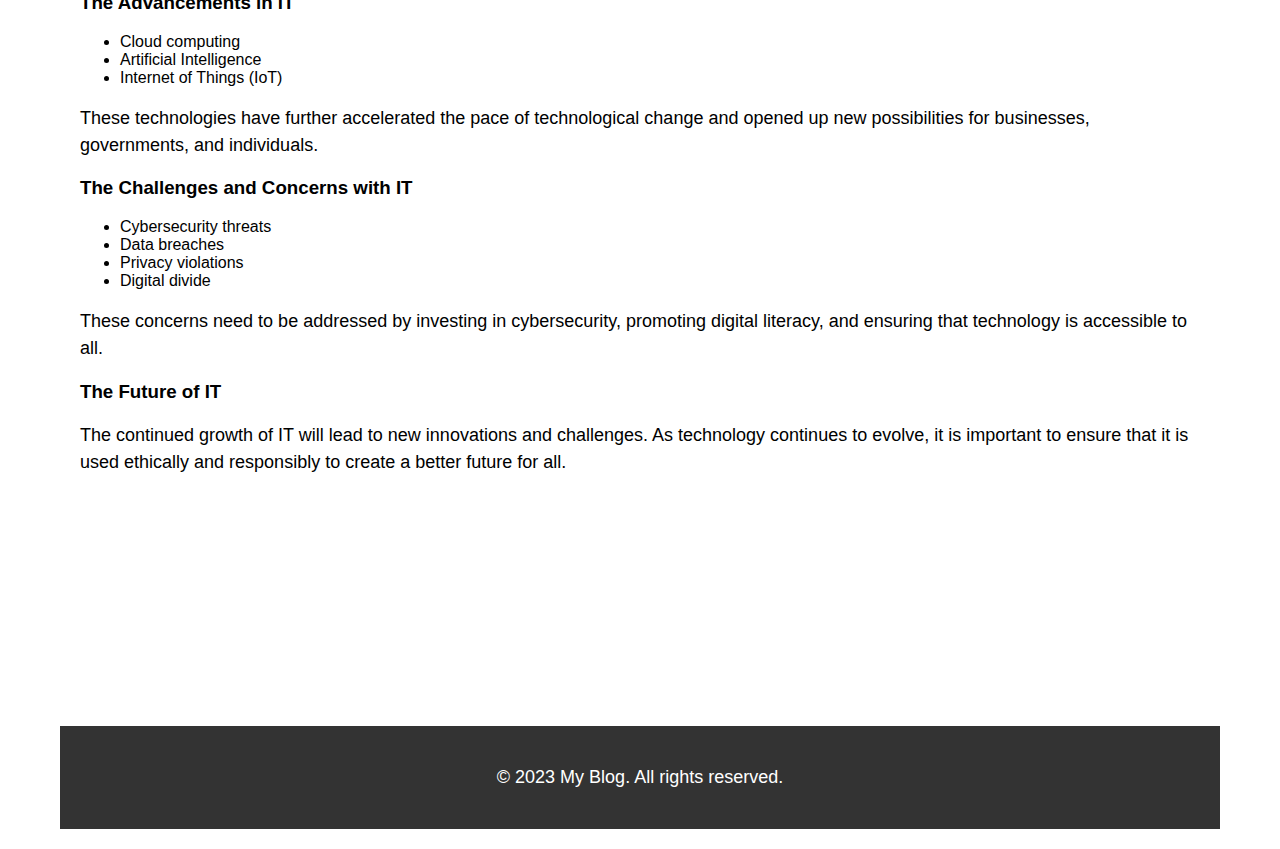
<file: IT.html>
<!DOCTYPE html>
<html>
<head>
    <meta charset="UTF-8">
    <meta name="viewport" content="width=device-width, initial-scale=1.0">
    <title>My Blog</title>
    <link rel="stylesheet" href="style2.css">
</head>
<body>
    <!-- Header -->
    <header>
        <div class="container">
            <h1>My Blog</h1>
            <nav>
                <ul>
                    <li><a href="index.html">Home</a></li>
                </ul>
            </nav>
        </div>
    </header>

    <!-- Main Content -->
    <main>
        <div class="container">
            <!-- Blog Post 1 -->
            <article>
                <div class="blog-image">
                    <img src="it.jpg" alt="Blog Post Image">
                    <div class="blog-image-caption">
                        <p>Date: 2023/15/03</p>
                        <p>Tech Related Thing</p>
                    </div>
                </div>
                <h2>Information Technology </h2>
                <p>Information technology (IT) has become an integral part of modern society, changing the way we live, work, and communicate. The advancements in technology have transformed the world we live in, leading to new opportunities and challenges for businesses, governments, and individuals.

                    The growth of the internet and the proliferation of mobile devices have revolutionized the way people access information and interact with each other. Today, we can access vast amounts of data from anywhere in the world, communicate with people on the other side of the globe in real-time, and use technology to automate and streamline many aspects of our lives.
                    
                    The widespread adoption of cloud computing, artificial intelligence, and the Internet of Things (IoT) has further accelerated the pace of technological change. Cloud computing has enabled organizations to store and access data and applications from anywhere in the world, while artificial intelligence has opened up new possibilities for automating tasks and improving decision-making. IoT has allowed us to connect everyday objects to the internet, creating smart homes, cities, and workplaces.
                    
                    The COVID-19 pandemic has highlighted the importance of technology in enabling remote work, online education, and telemedicine. Companies and organizations have had to adapt quickly to the new reality of remote work, relying on tools like video conferencing, messaging apps, and project management software to stay connected and productive.
                    
                    Despite the many benefits of technology, there are also concerns about the impact of IT on society. Cybersecurity threats, data breaches, and privacy violations are just some of the risks associated with the widespread use of technology. The digital divide, where certain communities have limited access to technology and digital skills, is another concern.
                    
                    To address these issues, governments and businesses need to work together to ensure that technology is used ethically and responsibly. This means investing in cybersecurity, promoting digital literacy, and ensuring that technology is accessible to all.
                    
                    In conclusion, information technology has transformed the world we live in, offering new possibilities and challenges for businesses, governments, and individuals. While there are concerns about the impact of technology on society, there is no denying that IT has played a critical role in enabling connectivity, innovation, and progress. As we continue to embrace the digital age, it is important to remember that technology is a tool that should be used responsibly and ethically to create a better future for all.</p>
               <a onclick="showGrid()" style="cursor: pointer;">Click me If you like to Read More like these content</a>
                
                
                <div id="grid" class="grid-container hide" style="padding-top: 10px;">
                   
                    <div class="flip-card card">
                        <div class="flip-card-inner">
                          <div class="flip-card-front">
                            <img src="nepal.jpg" alt="Avatar" style="width:300px;height:300px;">
                          </div>
                          <div class="flip-card-back" style="margin-left: 20px; width: 100%;">
                            <h1>Nepal</h1> 
                            <p>Intro to nepal.</p> 
                            <p>"Nepal a landlocked nation"</p>
                            <a href="blognepal.html">Click me If you want To Read More</a>
                            <iframe src="blognepal.html" width="200" height="200" allowfullscreen = true scrolling="auto" title="W3Schools Free Online Web Tutorials">
                            </iframe>
                          </div>
                        </div>
                    </div>
                    <div class="flip-card card">
                        <div class="flip-card-inner">
                          <div class="flip-card-front">
                            <img src="tech.jpg" alt="Avatar" style="width:300px;height:300px;">
                          </div>
                          <div class="flip-card-back">
                            <h1>New Technologies</h1> 
                            <p>2023/15/03</p> 
                            <p>"Introducing new power"</p>
                            <a href="blog.html">Click me If you want To Read More</a>
                            <iframe src="blog.html" width="200" height="200" allowfullscreen = true scrolling="auto" title="W3Schools Free Online Web Tutorials">
                            </iframe>
                          </div>
                        </div>
                    </div>
                    <div class="flip-card card">
                        <div class="flip-card-inner">
                          <div class="flip-card-front">
                            <img src="it.jpg" alt="Avatar" style="width:300px;height:300px;">
                          </div>
                          <div class="flip-card-back">
                            <h1>Information & technology</h1> 
                            <p>2022/22/06</p> 
                            <p>We love that guy</p>
                            <a href="IT.html">Click me If you want To Read More</a>
                            <iframe src="IT.html" width="200" height="200" allowfullscreen = true scrolling="auto" title="W3Schools Free Online Web Tutorials">
                            </iframe>
                          </div>
                        </div>
                    </div>
                    <div class="flip-card card">
                        <div class="flip-card-inner">
                          <div class="flip-card-front">
                            <img src="family.jpg" alt="Avatar" style="width:300px;height:300px;">
                          </div>
                          <div class="flip-card-back">
                            <h1>Actual school</h1> 
                            <p>2022/22/08</p>
                            <p>family as first school</p> 
                            
                            <a href="family.html">Click me If you want To Read More</a>
                            <iframe src="family.html" width="200" height="200" allowfullscreen = true scrolling="auto" title="W3Schools Free Online Web Tutorials">
                            </iframe>
                          </div>
                        </div>
                    </div>
                    <div class="flip-card card">
                        <div class="flip-card-inner">
                          <div class="flip-card-front">
                            <img src="glass.jpg" alt="Avatar" style="width:300px;height:300px;">
                          </div>
                          <div class="flip-card-back">
                            <h1>Age of Glass</h1> 
                            <p>2021/22/08</p> 
                            <p>why galss is need..</p>
                            <a href="age_of_glass.html">Click me If you want To Read More</a>
                            <iframe src="age_of_glass.html" width="200" height="200" allowfullscreen = true scrolling="auto" title="W3Schools Free Online Web Tutorials">
                            </iframe>
                          </div>
                        </div>
                    </div>
                    <div class="flip-card card">
                        <div class="flip-card-inner">
                          <div class="flip-card-front">
                            <img src="rubber.jpg" alt="Avatar" style="width:300px;height:300px;">
                          </div>
                          <div class="flip-card-back">
                            <h1>Importance of rubber</h1> 
                            <p>2021/19/01</p> 
                            <p>why rubber industry is importent</p>
                            <a href="importance_of_rubber.html">Click me If you want To Read More</a>
                            <iframe src="importance_of_rubber.html" width="200" height="200" allowfullscreen = true scrolling="auto" title="W3Schools Free Online Web Tutorials">
                            </iframe>
                          </div>
                        </div>
                    </div>
                
                    
                </div>
            </article>
            
            <script>
            function showGrid() {
                var grid = document.getElementById("grid");
                grid.classList.toggle("hide");
                grid.classList.toggle("show");
            }</script>
            
            
            <main style="padding-bottom: 20%;">
                <h1>The Status of Information Technology</h1>
<h3>What is Information Technology?</h3>
<p>Information Technology (IT) refers to the use of computers, software, and telecommunications equipment to process, store, retrieve, and transmit information.</p>
<h3>The Impact of IT on Society</h3>
<ul>
  <li>Transformation of the way we live, work, and communicate</li>
  <li>Access to vast amounts of data from anywhere in the world</li>
  <li>Real-time communication with people across the globe</li>
  <li>Automation and streamlining of many aspects of our lives</li>
  <li>Smart homes, cities, and workplaces through the Internet of Things (IoT)</li>
</ul>
<h3>The Advancements in IT</h3>
<ul>
  <li>Cloud computing</li>
  <li>Artificial Intelligence</li>
  <li>Internet of Things (IoT)</li>
</ul>
<p>These technologies have further accelerated the pace of technological change and opened up new possibilities for businesses, governments, and individuals.</p>
<h3>The Challenges and Concerns with IT</h3>
<ul>
  <li>Cybersecurity threats</li>
  <li>Data breaches</li>
  <li>Privacy violations</li>
  <li>Digital divide</li>
</ul>
<p>These concerns need to be addressed by investing in cybersecurity, promoting digital literacy, and ensuring that technology is accessible to all.</p>
<h3>The Future of IT</h3>
<p>The continued growth of IT will lead to new innovations and challenges. As technology continues to evolve, it is important to ensure that it is used ethically and responsibly to create a better future for all.</p>
    </main>

    <!-- Footer -->
    <footer class="footer">
        <div class="container">
            <p>&copy; 2023 My Blog. All rights reserved.</p>
        </div>
    </footer>

</body>
</html>
</file>
<file: style.css>
/* Global styles */
* {
    box-sizing: border-box;
}

body {
    margin: 0;
    font-family: Arial, sans-serif;
}

/* Header styles */
header {
    background-color: #f5a623;
    color: white;
    padding: 20px;
}

h1 {
    margin: 0;
    font-size: 36px;
}

nav ul {
    margin: 0;
    padding: 0;
    list-style: none;
    display: flex;
    justify-content: flex-end;
}

nav li {
    margin: 0 10px;
}

nav a {
    color: white;
    text-decoration: none;
}

nav a:hover {
    text-decoration: underline;
}

/* Main styles */
main {
    display: flex;
    justify-content:center ;
    align-items: center;
    
    padding: 20px;
    max-width: 800px;
    margin: 0 auto;
}

section {
    margin-bottom: 30px;
}

h2 {
    font-size: 28px;
}

/* Link styles */
a {
    color: #0074d9;
    text-decoration: none;
}

a:hover {
    text-decoration: underline;
}

/* Footer styles */
.footer1 {

    background-color: #333;
    color: white;
    padding: 20px;
    text-align: center;
    position: fixed;
    bottom: 0;
    width: 100%;
}
.footer {
    border-top: solid 1px;
    background: #333;
    width: 100%;
    height: 40px;
    padding-top: 10px;
    position: absolute;
    bottom: 0;
    left: 0;
    text-align: center;
  }
</file>
<file: style2.css>
/* Global styles */
* {
box-sizing: border-box;
}

body {
margin: 0;
font-family: Arial, sans-serif;
}

/* Header styles */
header {
background-color: #f5a623;
color: white;
padding: 20px;
}

h1 {
margin: 0;
font-size: 36px;
}

nav ul {
margin: 0;
padding: 0;
list-style: none;
display: flex;
justify-content: flex-end
}
/* Nav links */
nav ul li {
margin: 0 10px;
}

nav ul li a {
color: white;
text-decoration: none;
font-weight: bold;
}

nav ul li a:hover {
text-decoration: underline;
}

/* Blog post styles */
main {
padding: 20px;
}

article {
margin-bottom: 40px;
}

.blog-image {
position: relative;
margin-bottom: 20px;
}

.blog-image img {
width: 100%;
height: auto;
}

.blog-image-caption {
position: absolute;
bottom: 0;
left: 0;
right: 0;
background-color: rgba(0, 0, 0, 0.5);
padding: 10px;
color: white;
}

.blog-image-caption p {
margin: 0;
font-size: 14px;
}

h2 {
font-size: 28px;
margin-bottom: 10px;
}

p {
font-size: 18px;
line-height: 1.5;
}

a {
color: #f5a623;
text-decoration: none;
font-weight: bold;
}

a:hover {
text-decoration: underline;
}

/* Footer styles */
footer {
background-color: #333;
color: white;
padding: 20px;
text-align: center;
position: relative;
bottom: 0;
width: 100%;
}

.container {
max-width: 1200px;
margin: 0 auto;
padding: 0 20px;
}

@media only screen and (max-width: 600px) {
h1 {
font-size: 24px;
}
.container {
padding: 0 10px;
}

}
.grid-container {
display: grid;
/* grid-template-columns: repeat(3, 1fr); */
grid-template-columns: repeat(auto-fill,300px);
grid-gap: 120px;
}

.card {
background-color: #fff;
padding: 20px;
border-radius: 5px;
box-shadow: 0 2px 6px rgba(0, 0, 0, 0.3);
cursor: pointer;
transition: transform 0.3s ease-in-out;
}

.card:hover {
transform: translateY(-10px);
}

.hide {
display: none;
}

.show {
display: grid;
}



.flip-card {
background-color: transparent;
width: 300px;
height: 300px;
perspective: 1000px;
}

.flip-card-inner {
position: relative;
width: 100%;
height: 100%;
text-align: center;
transition: transform 0.6s;
transform-style: preserve-3d;
box-shadow: 0 4px 8px 0 rgba(0,0,0,0.2);
}

.flip-card:hover .flip-card-inner {
transform: rotateY(540deg);
}

.flip-card-front, .flip-card-back {
margin-left: -20px;
position: absolute;
width: 100%;
height: 100%;
-webkit-backface-visibility: hidden;
backface-visibility: hidden;
}

.flip-card-front {
background-color: #bbb;
color: black;
}

.flip-card-back {
margin-left: -20px;
background-color: #2980b9;
color: white;
transform: rotateY(180deg);
}
iframe {
    margin: 0px;
    padding: 0px;
    height: 100%;
    border: none;
}
  
iframe {
    background-color: wheat;
    display: block;
    width: 100%;
    border: none;
    overflow-y: auto;
    overflow-x: hidden;
}
</file>
